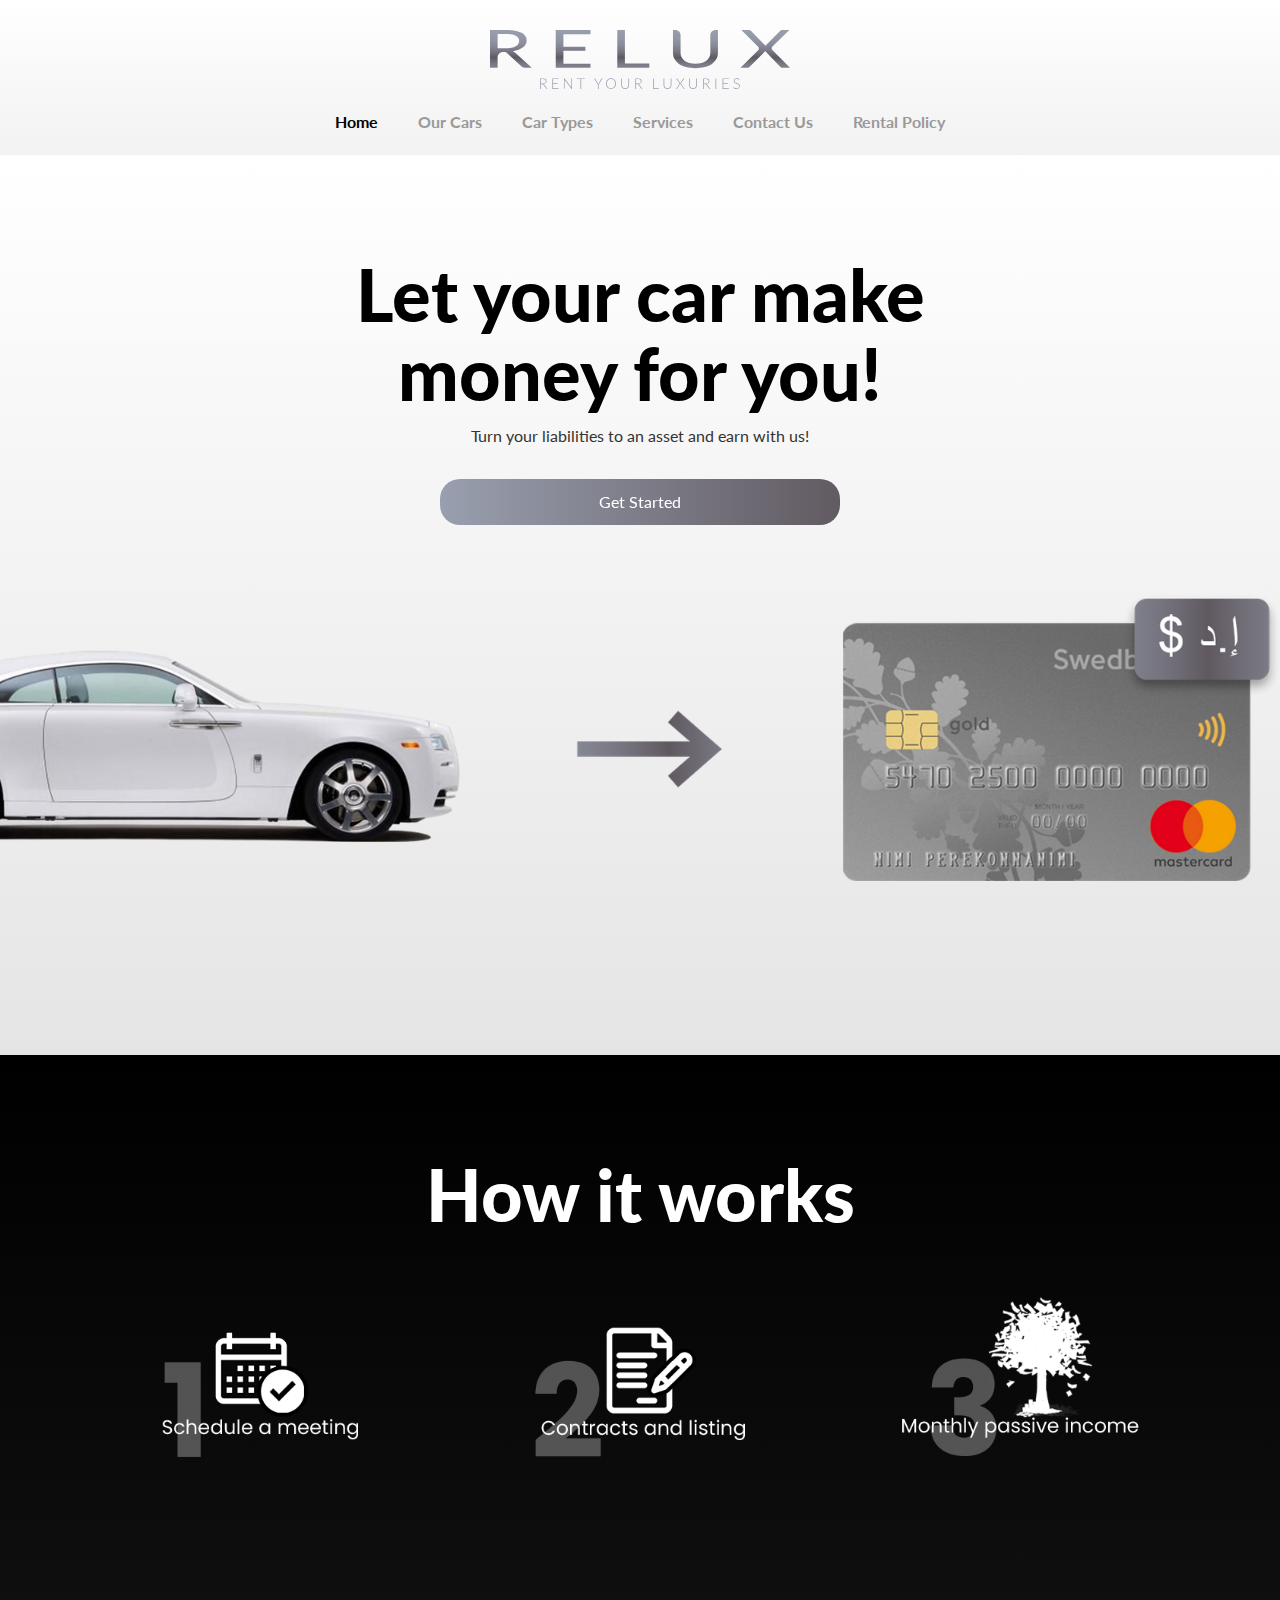
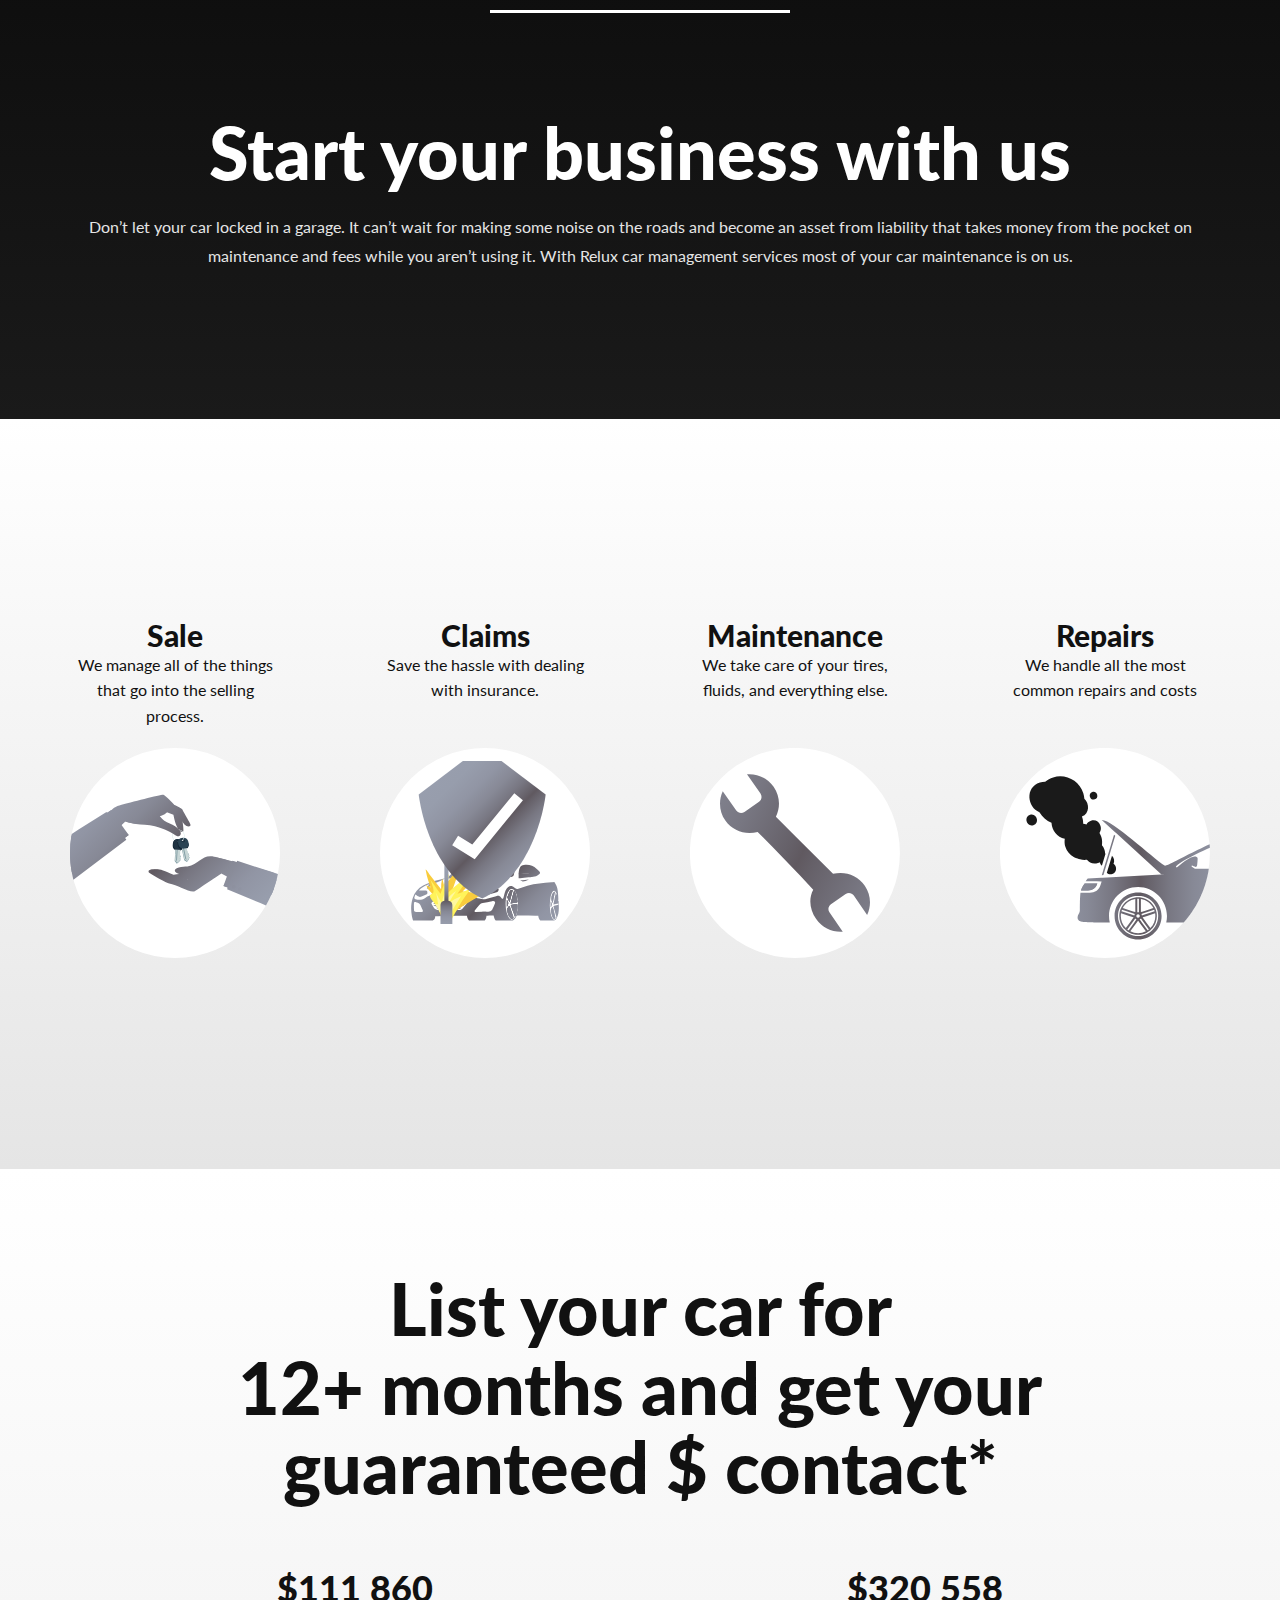
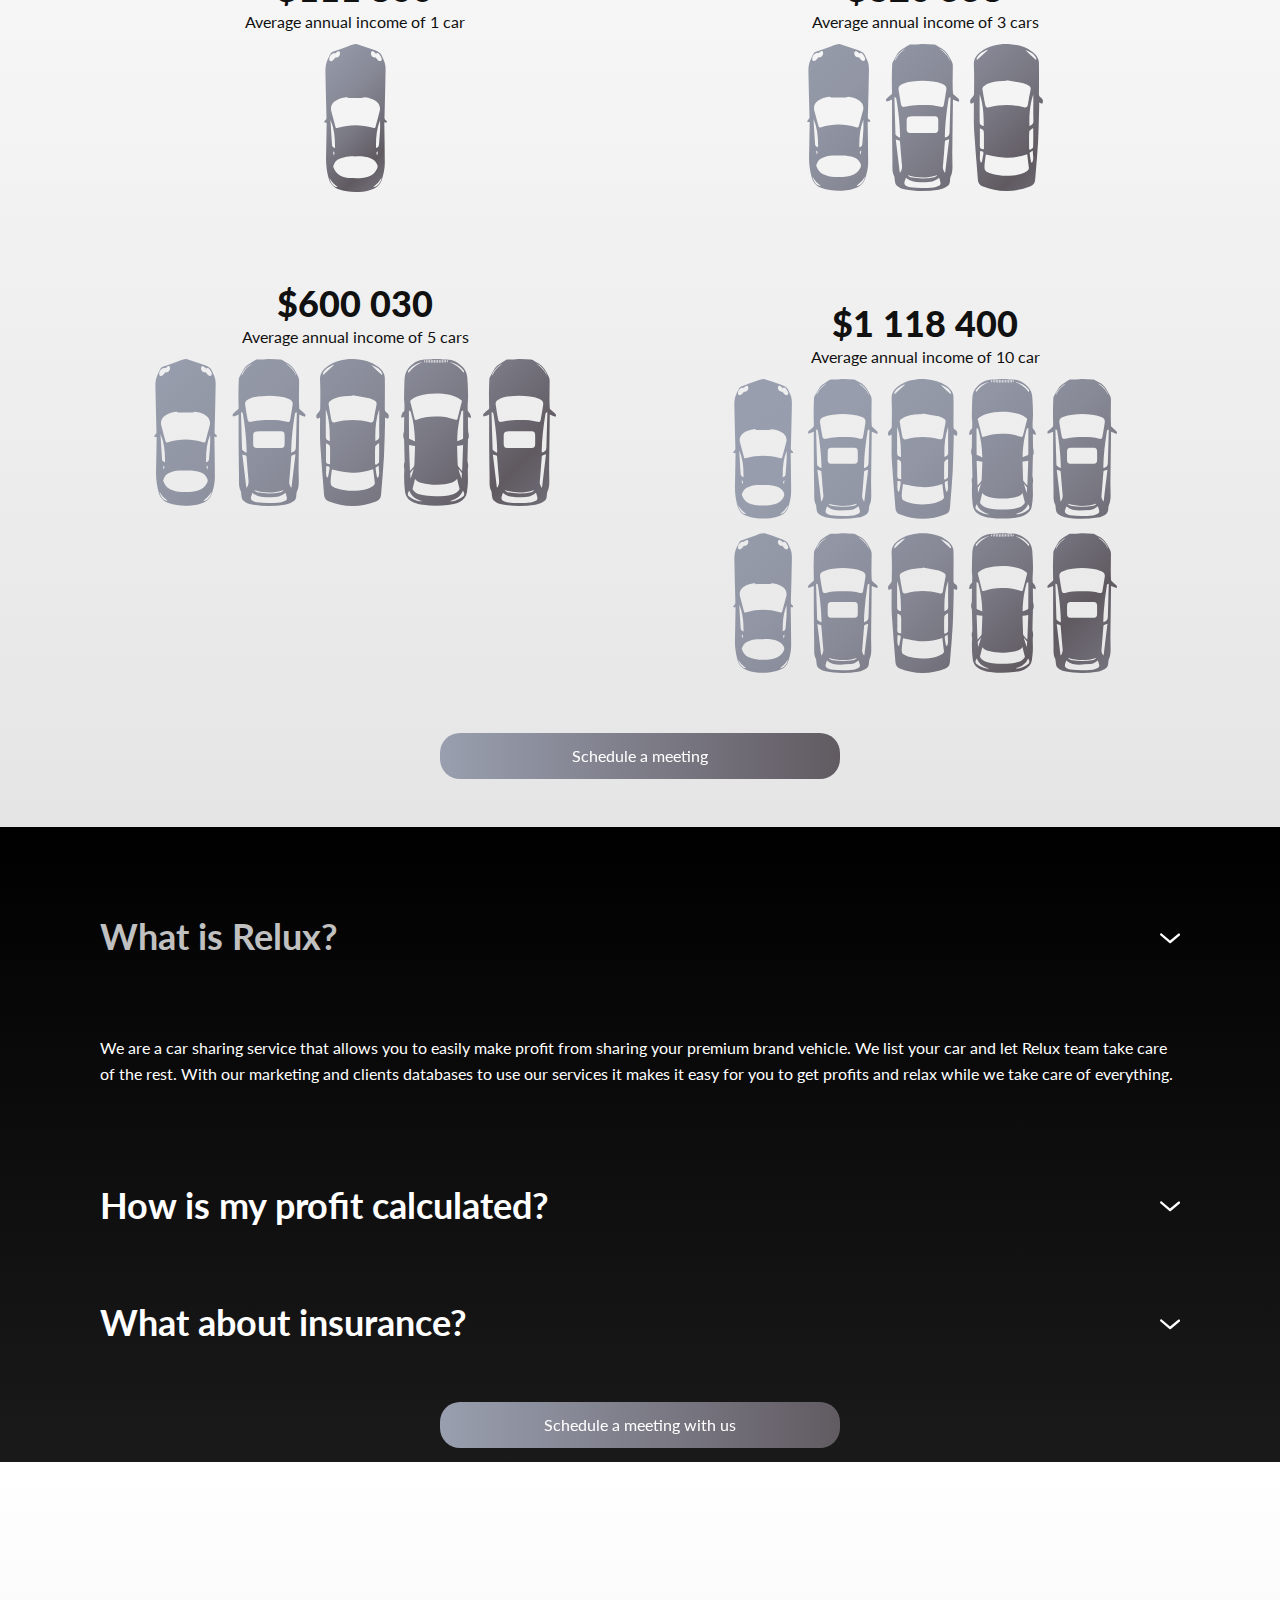
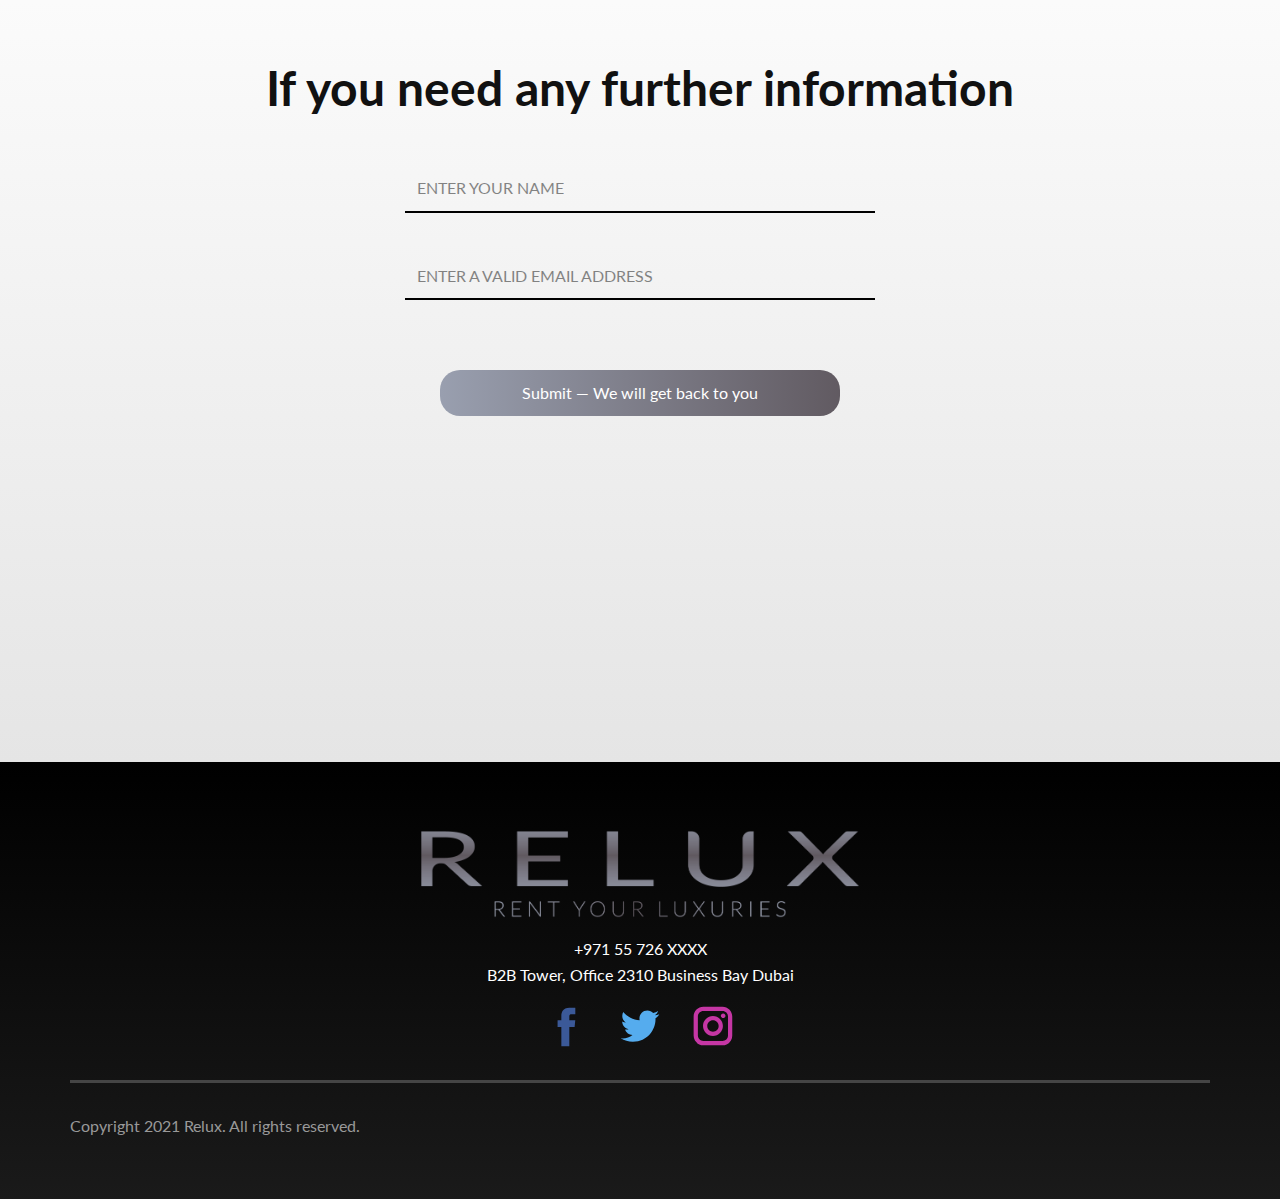
<file: index.html>
<!DOCTYPE html>
<html style="font-size: 16px;">
  <head>
    <meta name="viewport" content="width=device-width, initial-scale=1.0">
    <meta charset="utf-8">
    <meta name="keywords" content="Let your car makemoney for you!">
    <meta name="description" content="">
    <meta name="page_type" content="np-template-header-footer-from-plugin">
    <title>Home</title>
    <link rel="stylesheet" href="nicepage.css" media="screen">
<link rel="stylesheet" href="Home.css" media="screen">
    <script class="u-script" type="text/javascript" src="jquery.js" defer=""></script>
    <script class="u-script" type="text/javascript" src="nicepage.js" defer=""></script>
    
    <link rel="icon" href="images/favicon.png">
    <link id="u-theme-google-font" rel="stylesheet" href="https://fonts.googleapis.com/css?family=Lato:100,100i,300,300i,400,400i,700,700i,900,900i">
    
    
    
    
    
    
    
    <script type="application/ld+json">{
		"@context": "http://schema.org",
		"@type": "Organization",
		"name": "Relux",
		"url": "index.html",
		"logo": "images/Logo3.svg",
		"sameAs": [
				"facebook.com/relux",
				"twitter.com/relux",
				"instagram.com/relux"
		]
}</script>
    <meta property="og:title" content="Home">
    <meta property="og:type" content="website">
    <meta name="theme-color" content="#478ac9">
    <link rel="canonical" href="index.html">
    <meta property="og:url" content="index.html">
    <meta name="twitter:site" content="@">
    <meta name="twitter:card" content="summary_large_image">
    <meta name="twitter:title" content="Home">
    <meta name="twitter:description" content="Relux">
  </head>
  <body data-home-page="Home.html" data-home-page-title="Home" class="u-body"><header class="u-clearfix u-gradient u-header u-header" id="sec-cc83"><div class="u-clearfix u-sheet u-sheet-1">
        <a href="https://nicepage.com" class="u-image u-logo u-image-1" data-image-width="581" data-image-height="113">
          <img src="images/Logo3.svg" class="u-logo-image u-logo-image-1" data-image-width="300">
        </a>
        <nav class="u-menu u-menu-dropdown u-offcanvas u-menu-1" data-responsive-from="LG">
          <div class="menu-collapse" style="font-size: 1rem; letter-spacing: 0px; font-weight: 700;">
            <a class="u-button-style u-custom-active-border-color u-custom-active-color u-custom-border u-custom-border-color u-custom-borders u-custom-hover-border-color u-custom-hover-color u-custom-left-right-menu-spacing u-custom-text-active-color u-custom-text-color u-custom-text-hover-color u-custom-top-bottom-menu-spacing u-nav-link" href="#">
              <svg><use xmlns:xlink="http://www.w3.org/1999/xlink" xlink:href="#menu-hamburger"></use></svg>
              <svg version="1.1" xmlns="http://www.w3.org/2000/svg" xmlns:xlink="http://www.w3.org/1999/xlink"><defs><symbol id="menu-hamburger" viewBox="0 0 16 16" style="width: 16px; height: 16px;"><rect y="1" width="16" height="2"></rect><rect y="7" width="16" height="2"></rect><rect y="13" width="16" height="2"></rect>
</symbol>
</defs></svg>
            </a>
          </div>
          <div class="u-custom-menu u-nav-container">
            <ul class="u-nav u-spacing-20 u-unstyled u-nav-1"><li class="u-nav-item"><a class="u-button-style u-nav-link u-text-active-black u-text-grey-40 u-text-hover-black" href="#" style="padding: 10px;">Home</a>
</li><li class="u-nav-item"><a class="clicker u-button-style u-nav-link u-text-active-black u-text-grey-40 u-text-hover-black" href="#" style="padding: 10px;">Our Cars</a>
</li><li class="u-nav-item"><a class="clicker u-button-style u-nav-link u-text-active-black u-text-grey-40 u-text-hover-black" href="#" style="padding: 10px;">Car Types</a>
</li><li class="u-nav-item"><a class="clicker u-button-style u-nav-link u-text-active-black u-text-grey-40 u-text-hover-black" href="#" style="padding: 10px;">Services</a>
</li><li class="u-nav-item"><a class="clicker u-button-style u-nav-link u-text-active-black u-text-grey-40 u-text-hover-black" href="#" style="padding: 10px;">Contact Us</a>
</li><li class="u-nav-item"><a class="clicker u-button-style u-nav-link u-text-active-black u-text-grey-40 u-text-hover-black" href="#" style="padding: 10px;">Rental Policy</a>
</li></ul>
          </div>
          <div class="u-custom-menu u-nav-container-collapse">
            <div class="u-black u-container-style u-inner-container-layout u-opacity u-opacity-95 u-sidenav">
              <div class="u-sidenav-overflow">
                <div class="u-menu-close"></div>
                <ul class="u-align-center u-nav u-popupmenu-items u-unstyled u-nav-2"><li class="u-nav-item"><a class="u-button-style u-nav-link" href="#" style="padding: 10px;">Home</a>
</li><li class="u-nav-item"><a class="u-button-style u-nav-link" href="#" style="padding: 10px;">Our Cars</a>
</li><li class="u-nav-item"><a class="u-button-style u-nav-link" href="#" style="padding: 10px;">Car Types</a>
</li><li class="u-nav-item"><a class="u-button-style u-nav-link" style="padding: 10px;">Services</a>
</li><li class="u-nav-item"><a class="u-button-style u-nav-link" style="padding: 10px;">Contact Us</a>
</li><li class="u-nav-item"><a class="u-button-style u-nav-link" style="padding: 10px;">Rental Policy</a>
</li></ul>
              </div>
            </div>
            <div class="u-black u-menu-overlay u-opacity u-opacity-70"></div>
          </div>
        </nav>
      </div></header>
    <section class="u-align-center u-clearfix u-gradient u-section-1" id="sec-e818">
      <h1 class="u-text u-text-black u-title u-text-1">Let your car make money for you!
      </h1>
      <p class="u-text u-text-grey-80 u-text-2">Turn your liabilities to an asset and earn with us!<br>
      </p>
      <a href="#" class="btn-grad u-align-center" data-animation-name="fadeIn" data-animation-duration="1000" data-animation-delay="0" data-animation-direction="Down">Get Started</a>
      <img src="images/mainimage1.png" alt="" class="fullwidth u-align-center u-expanded-width u-image u-image-contain u-image-default u-image-1" data-image-width="1600" data-image-height="359">
    </section>
    <section class="u-align-center u-clearfix u-gradient u-section-2" id="sec-083d">
      <div class="u-clearfix u-sheet u-sheet-1">
        <h1 class="u-text u-text-body-alt-color u-title u-text-1">How it works<br>
        </h1>
        <div class="u-gallery u-layout-grid u-no-transition u-show-text-none u-gallery-1">
          <div class="u-gallery-inner u-gallery-inner-1">
            <div class="u-effect-hover-zoom u-gallery-item">
              <div class="u-back-slide u-back-slide-1">
                <img class="u-back-image u-expanded u-image-contain" src="images/ScheduleAMeeting.png">
              </div>
              <div class="u-over-slide u-shading u-over-slide-1">
                <h3 class="u-gallery-heading"></h3>
                <p class="u-gallery-text"></p>
              </div>
            </div>
            <div class="u-effect-hover-zoom u-gallery-item">
              <div class="u-back-slide u-back-slide-2">
                <img class="u-back-image u-expanded u-image-contain" src="images/ContractsAndListing.png">
              </div>
              <div class="u-over-slide u-shading u-over-slide-2">
                <h3 class="u-gallery-heading"></h3>
                <p class="u-gallery-text"></p>
              </div>
            </div>
            <div class="u-effect-hover-zoom u-gallery-item">
              <div class="u-back-slide u-back-slide-3">
                <img class="u-back-image u-expanded u-image-contain" src="images/MonthlyPassiveIncome.png">
              </div>
              <div class="u-over-slide u-shading u-over-slide-3">
                <h3 class="u-gallery-heading"></h3>
                <p class="u-gallery-text"></p>
              </div>
            </div>
          </div>
        </div>
        <div class="u-align-center u-border-3 u-border-white u-line u-line-horizontal u-line-1" data-animation-name="fadeIn" data-animation-duration="1000" data-animation-delay="0"></div>
        <h1 class="u-text u-text-body-alt-color u-title u-text-2">Start your business with us<br>
        </h1>
        <p class="u-text u-text-grey-10 u-text-3">Don’t let your car locked in a garage. It can’t wait for making some noise on the roads and become an asset from liability that takes money from the pocket on maintenance and fees while you aren’t using it. With Relux car management services most of your car maintenance is on us.</p>
      </div>
    </section>
    <section class="u-clearfix u-gradient u-section-3" id="sec-e23f">
      <div class="u-clearfix u-sheet u-sheet-1">
        <div class="u-align-center u-expanded-width u-gallery u-layout-grid u-no-transition u-show-text-always u-gallery-1" id="carousel-cd9d">
          <div class="u-gallery-inner u-gallery-inner-1" role="listbox">
            <div class="u-gallery-item u-shape-rectangle">
              <div class="u-back-slide" data-image-width="1000" data-image-height="1000">
                <img class="u-back-image u-expanded u-image-contain" src="images/Ikony-011.svg" alt="Sale">
              </div>
              <div class="u-align-center u-over-slide u-valign-top u-over-slide-1">
                <h1 class="u-align-center u-gallery-heading u-title" style="width: 208px; margin-right: auto; margin-left: auto; font-size: 1.875rem;">Sale</h1>
                <p class="u-gallery-text" style="width: 208px; margin-right: auto; margin-left: auto; margin-top: 0px;">We manage all of the things that go into the selling process.</p>
              </div>
            </div>
            <div class="u-gallery-item u-shape-rectangle">
              <div class="u-back-slide" data-image-width="1000" data-image-height="1000">
                <img class="u-back-image u-expanded u-image-contain" src="images/Ikony-021.svg" alt="Claims">
              </div>
              <div class="u-align-center u-over-slide u-valign-top u-over-slide-2">
                <h1 class="u-align-center u-gallery-heading u-title" style="width: 208px; margin-right: auto; margin-left: auto; font-size: 1.875rem;">Claims</h1>
                <p class="u-gallery-text" style="width: 208px; margin-right: auto; margin-left: auto; margin-top: 0px;">Save the hassle with dealing with insurance.</p>
              </div>
            </div>
            <div class="u-gallery-item u-shape-rectangle">
              <div class="u-back-slide u-back-slide-3" data-image-width="1000" data-image-height="1000">
                <img src="images/Ikony-041.svg" alt="" data-image-width="2000" data-image-height="1333" class="u-back-image u-expanded u-image-contain">
              </div>
              <div class="u-align-center u-over-slide u-valign-top u-over-slide-3">
                <h1 class="u-align-center u-gallery-heading u-title" style="width: 208px; margin-right: auto; margin-left: auto; font-size: 1.875rem;">Maintenance</h1>
                <p class="u-gallery-text" style="width: 208px; margin-right: auto; margin-left: auto; margin-top: 0px;">We take care of your tires, fluids, and everything else.</p>
              </div>
            </div>
            <div class="u-gallery-item u-shape-rectangle">
              <div class="u-back-slide" data-image-width="1000" data-image-height="1000">
                <img class="u-back-image u-expanded u-image-contain" src="images/Ikony-031.svg" alt="Repairs">
              </div>
              <div class="u-align-center u-over-slide u-valign-top u-over-slide-4">
                <h1 class="u-align-center u-gallery-heading u-title" style="width: 208px; margin-right: auto; margin-left: auto; font-size: 1.875rem;">Repairs</h1>
                <p class="u-gallery-text" style="width: 208px; margin-right: auto; margin-left: auto; margin-top: 0px;">We handle all the most common repairs and costs</p>
              </div>
            </div>
          </div>
        </div>
        <div class="u-gallery-item u-shape-rectangle u-gallery-item-5">
          <div class="u-back-slide u-back-slide-5" data-image-width="1000" data-image-height="1000">
            <img src="images/Ikony-04.svg" alt="" data-image-width="2000" data-image-height="1333" class="u-back-image u-expanded u-image-contain">
          </div>
          <div class="u-align-center u-over-slide u-valign-top u-over-slide-5">
            <h1 class="u-align-center u-gallery-heading u-title" style="width: 208px; margin-right: auto; margin-left: auto; font-size: 1.875rem;">Maintenance</h1>
            <p class="u-gallery-text" style="width: 208px; margin-right: auto; margin-left: auto; margin-top: 0px;">We take care of your tires, fluids, and everything else.</p>
          </div>
        </div>
        <div class="u-gallery-item u-shape-rectangle u-gallery-item-6">
          <div class="u-back-slide u-back-slide-6" data-image-width="1000" data-image-height="1000">
            <img src="images/Ikony-04.svg" alt="" data-image-width="2000" data-image-height="1333" class="u-back-image u-expanded u-image-contain">
          </div>
          <div class="u-align-center u-over-slide u-valign-top u-over-slide-6">
            <h1 class="u-align-center u-gallery-heading u-title" style="width: 208px; margin-right: auto; margin-left: auto; font-size: 1.875rem;">Maintenance</h1>
            <p class="u-gallery-text" style="width: 208px; margin-right: auto; margin-left: auto; margin-top: 0px;">We take care of your tires, fluids, and everything else.</p>
          </div>
        </div>
      </div>
    </section>
    <section class="u-align-center u-clearfix u-gradient u-section-4" id="sec-4a64">
      <div class="u-clearfix u-sheet u-sheet-1">
        <h1 class="u-text u-title u-text-1">List your car for<br>12+ months and get your<br>guaranteed $ contact*
        </h1>
        <div class="u-clearfix u-expanded-width u-layout-wrap u-layout-wrap-1">
          <div class="u-layout">
            <div class="u-layout-col">
              <div class="u-size-30">
                <div class="u-layout-row">
                  <div class="u-container-style u-layout-cell u-size-30 u-layout-cell-1">
                    <div class="u-container-layout u-container-layout-1">
                      <h1 class="u-align-center u-text u-title u-text-2">$111 860 </h1>
                      <p class="u-align-center u-text u-text-3">Average annual income of 1 car</p>
                      <img src="images/Car-04.svg" alt="" class="u-image u-image-contain u-image-default u-image-1" data-image-width="154" data-image-height="357">
                    </div>
                  </div>
                  <div class="u-container-style u-layout-cell u-size-30 u-layout-cell-2">
                    <div class="u-container-layout u-container-layout-2">
                      <h1 class="u-align-center u-text u-title u-text-4">$320 558</h1>
                      <p class="u-align-center u-text u-text-5">Average annual income of 3 cars</p>
                      <img src="images/Car-03.svg" alt="" class="u-image u-image-contain u-image-default u-image-2" data-image-width="574" data-image-height="358">
                    </div>
                  </div>
                </div>
              </div>
              <div class="u-size-30">
                <div class="u-layout-row">
                  <div class="u-container-style u-layout-cell u-size-30 u-layout-cell-3">
                    <div class="u-container-layout u-valign-top u-container-layout-3">
                      <h1 class="u-align-center u-text u-title u-text-6">$600 030</h1>
                      <p class="u-align-center u-text u-text-7">Average annual income of 5 cars</p>
                      <img src="images/Car-02.svg" alt="" class="u-image u-image-contain u-image-default u-image-3" data-image-width="982" data-image-height="358">
                    </div>
                  </div>
                  <div class="u-container-style u-layout-cell u-size-30 u-layout-cell-4">
                    <div class="u-container-layout u-container-layout-4">
                      <h1 class="u-align-center u-text u-title u-text-8">$1 118 400</h1>
                      <p class="u-align-center u-text u-text-9">Average annual income of 10 car</p>
                      <img src="images/Car-01.svg" alt="" class="u-image u-image-contain u-image-default u-image-4" data-image-width="982" data-image-height="753">
                    </div>
                  </div>
                </div>
              </div>
            </div>
          </div>
        </div>
        <a href="#" class="btn-grad u-align-center" data-animation-name="fadeIn" data-animation-duration="1000" data-animation-delay="0" data-animation-direction="Down">Schedule a meeting<br>
        </a>
      </div>
    </section>
    <section class="u-align-center u-clearfix u-gradient u-section-5" id="sec-8f47">
      <div class="u-clearfix u-sheet u-sheet-1">
        <div class="u-accordion u-expanded-width u-faq u-spacing-20 u-accordion-1">
          <div class="u-accordion-item">
            <a class="active u-accordion-link u-button-style u-text-active-grey-25 u-text-body-alt-color u-text-hover-grey-25 u-accordion-link-1" id="link-accordion-6327" aria-controls="accordion-6327" aria-selected="true">
              <span class="u-accordion-link-text">What is Relux?</span><span class="u-accordion-link-icon u-icon u-icon-circle u-text-palette-1-base u-icon-1"><svg class="u-svg-link" preserveAspectRatio="xMidYMin slice" viewBox="0 0 16 16" style=""><use xmlns:xlink="http://www.w3.org/1999/xlink" xlink:href="#svg-8021"></use></svg><svg class="u-svg-content" viewBox="0 0 16 16" x="0px" y="0px" id="svg-8021" style=""><path d="M8,10.7L1.6,5.3c-0.4-0.4-1-0.4-1.3,0c-0.4,0.4-0.4,0.9,0,1.3l7.2,6.1c0.1,0.1,0.4,0.2,0.6,0.2s0.4-0.1,0.6-0.2l7.1-6
	c0.4-0.4,0.4-0.9,0-1.3c-0.4-0.4-1-0.4-1.3,0L8,10.7z"></path></svg></span>
            </a>
            <div class="u-accordion-active u-accordion-pane u-container-style u-accordion-pane-1" id="accordion-6327" aria-labelledby="link-accordion-6327">
              <div class="u-container-layout u-container-layout-1">
                <div class="fr-view u-clearfix u-rich-text u-text">
                  <p>
                    <span class="u-text-body-alt-color">We are a car sharing service that allows you to easily make profit from sharing your premium brand vehicle. We list your car and let Relux team take care of the rest. With our marketing and clients databases to use our services it makes it easy for you to get profits and relax while we take care of everything.</span>
                  </p>
                </div>
              </div>
            </div>
          </div>
          <div class="u-accordion-item u-expanded-width">
            <a class="u-accordion-link u-button-style u-text-active-grey-25 u-text-body-alt-color u-text-hover-grey-25 u-accordion-link-2" id="link-accordion-6327" aria-controls="accordion-6327" aria-selected="false">
              <span class="u-accordion-link-text">How is my profit calculated?</span><span class="u-accordion-link-icon u-icon u-icon-circle u-text-palette-1-base u-icon-2"><svg class="u-svg-link" preserveAspectRatio="xMidYMin slice" viewBox="0 0 16 16" style=""><use xmlns:xlink="http://www.w3.org/1999/xlink" xlink:href="#svg-77ed"></use></svg><svg class="u-svg-content" viewBox="0 0 16 16" x="0px" y="0px" id="svg-77ed" style=""><path d="M8,10.7L1.6,5.3c-0.4-0.4-1-0.4-1.3,0c-0.4,0.4-0.4,0.9,0,1.3l7.2,6.1c0.1,0.1,0.4,0.2,0.6,0.2s0.4-0.1,0.6-0.2l7.1-6
	c0.4-0.4,0.4-0.9,0-1.3c-0.4-0.4-1-0.4-1.3,0L8,10.7z"></path></svg></span>
            </a>
            <div class="u-accordion-pane u-container-style u-accordion-pane-2" id="accordion-6327" aria-labelledby="link-accordion-6327">
              <div class="u-container-layout u-container-layout-2">
                <div class="fr-view u-clearfix u-rich-text u-text">
                  <p>
                    <span class="u-text-body-alt-color">Conditions are individually discussed with our Relux car management team. Your profit depends on various factors, such as the state of your car, brand, year and market season.&nbsp;</span>
                  </p>
                  <p>
                    <span class="u-text-body-alt-color">This is how your estimated average profit per month can look like:</span>
                  </p>
                  <p>
                    <span class="u-text-body-alt-color">2017 Rolls Royce Ghost – $9000/m</span>
                  </p>
                  <p>
                    <span class="u-text-body-alt-color">2016 Lamborghini Huracan – $11000/m</span>
                  </p>
                  <p>
                    <span class="u-text-body-alt-color">2018 Mercedes G Wagon – $8000/m</span>
                  </p>
                  <p>
                    <span class="u-text-body-alt-color">Everything is monthly reported and conditions are discussed individually based on monthly or yearly guaranteed contracts&nbsp;</span>
                    <span class="u-text-body-alt-color"></span>
                  </p>
                </div>
              </div>
            </div>
          </div>
          <div class="u-accordion-item u-expanded-width">
            <a class="u-accordion-link u-button-style u-text-active-grey-25 u-text-body-alt-color u-text-hover-grey-25 u-accordion-link-3" id="link-accordion-6327" aria-controls="accordion-6327" aria-selected="false">
              <span class="u-accordion-link-text">What about insurance?</span><span class="u-accordion-link-icon u-icon u-icon-circle u-text-palette-1-base u-icon-3"><svg class="u-svg-link" preserveAspectRatio="xMidYMin slice" viewBox="0 0 16 16" style=""><use xmlns:xlink="http://www.w3.org/1999/xlink" xlink:href="#svg-0c90"></use></svg><svg class="u-svg-content" viewBox="0 0 16 16" x="0px" y="0px" id="svg-0c90" style=""><path d="M8,10.7L1.6,5.3c-0.4-0.4-1-0.4-1.3,0c-0.4,0.4-0.4,0.9,0,1.3l7.2,6.1c0.1,0.1,0.4,0.2,0.6,0.2s0.4-0.1,0.6-0.2l7.1-6
	c0.4-0.4,0.4-0.9,0-1.3c-0.4-0.4-1-0.4-1.3,0L8,10.7z"></path></svg></span>
            </a>
            <div class="u-accordion-pane u-container-style u-accordion-pane-3" id="accordion-6327" aria-labelledby="link-accordion-6327">
              <div class="u-container-layout u-container-layout-3">
                <div class="fr-view u-clearfix u-rich-text u-text">
                  <p>
                    <span class="u-text-body-alt-color">Every booking is fully insured by Relux. Between trips, your vehicle will be parked in a secure parking lot. You’ll still need to take care of your personal or commercial car insurance to comply with UAE guidelines. This varies whether we take you as an investor and buy a car and pay you out your ROI from investments or you deliver your already owned car.&nbsp;</span>
                  </p>
                </div>
              </div>
            </div>
          </div>
        </div>
        <a href="#" class="btn-grad u-align-center" data-animation-name="fadeIn" data-animation-duration="1000" data-animation-delay="0" data-animation-direction="Down">Schedule a meeting with us<br>
        </a>
      </div>
    </section>
    <section class="u-align-center u-clearfix u-gradient u-section-6" id="sec-66cb">
      <div class="u-clearfix u-sheet u-sheet-1">
        <h1 class="u-text u-text-1">If you need any further information</h1>
        <div class="u-form u-form-1">
          <form action="#" method="POST" class="u-clearfix u-form-spacing-40 u-form-vertical u-inner-form" style="padding: 50px;" source="custom" name="form">
            <div class="u-form-group u-form-name">
              <label for="name-3b9a" class="u-form-control-hidden u-label">Name</label>
              <input type="text" placeholder="Enter your Name" id="name-3b9a" name="name" class="u-border-2 u-border-black u-border-no-left u-border-no-right u-border-no-top u-input u-input-rectangle u-input-1" required="">
            </div>
            <div class="u-form-email u-form-group">
              <label for="email-3b9a" class="u-form-control-hidden u-label">Email</label>
              <input type="email" placeholder="Enter a valid email address" id="email-3b9a" name="email" class="u-border-2 u-border-black u-border-no-left u-border-no-right u-border-no-top u-input u-input-rectangle u-input-2" required="">
            </div>
            <div class="u-align-center u-form-group u-form-submit">
              <a href="#" class="btn-grad u-align-center">Submit — We will get back to you</a>
              <input type="submit" value="submit" class="u-form-control-hidden">
            </div>
            <div class="u-form-send-message u-form-send-success"> Thank you! Your message has been sent. </div>
            <div class="u-form-send-error u-form-send-message"> Unable to send your message. Please fix errors then try again. </div>
            <input type="hidden" value="" name="recaptchaResponse">
          </form>
        </div>
      </div>
    </section>
    
    
    <footer class="u-align-center u-clearfix u-footer u-gradient u-footer" id="sec-0437"><div class="u-clearfix u-sheet u-sheet-1">
        <img src="images/Logo-01.png" alt="" class="u-image u-image-contain u-image-default u-image-1" data-image-width="2143" data-image-height="468">
        <p class="u-small-text u-text u-text-body-alt-color u-text-variant u-text-1">
          <span style="font-size: 1rem;">+971 55 726 XXXX<br>B2B Tower, Office 2310 Business Bay Dubai
          </span>
          <br>
        </p>
        <div class="u-align-left u-social-icons u-spacing-25 u-social-icons-1">
          <a class="u-social-url" target="_blank" href="facebook.com/relux" title="Relux Facebook"><span class="u-icon u-icon-circle u-social-facebook u-social-icon u-icon-1">
          <svg class="u-svg-link" preserveAspectRatio="xMidYMin slice" viewBox="0 0 112 112" style=""><use xmlns:xlink="http://www.w3.org/1999/xlink" xlink:href="#svg-cced"></use></svg>
          <svg x="0px" y="0px" viewBox="0 0 112 112" id="svg-cced" class="u-svg-content"><path fill="#3B5998" d="M75.5,28.8H65.4c-1.5,0-4,0.9-4,4.3v9.4h13.9l-1.5,15.8H61.4v45.1H42.8V58.3h-8.8V42.4h8.8V32.2 c0-7.4,3.4-18.8,18.8-18.8h13.8v15.4H75.5z"></path></svg>
        </span>
          </a>
          <a class="u-social-url" target="_blank" href="twitter.com/relux" title="Relux Twitter"><span class="u-icon u-icon-circle u-social-icon u-social-twitter u-icon-2">
          <svg class="u-svg-link" preserveAspectRatio="xMidYMin slice" viewBox="0 0 112 112" style=""><use xmlns:xlink="http://www.w3.org/1999/xlink" xlink:href="#svg-b60e"></use></svg>
          <svg x="0px" y="0px" viewBox="0 0 112 112" id="svg-b60e" class="u-svg-content"><path fill="#55ACEE" d="M92.2,38.2c0,0.8,0,1.6,0,2.3c0,24.3-18.6,52.4-52.6,52.4c-10.6,0.1-20.2-2.9-28.5-8.2 c1.4,0.2,2.9,0.2,4.4,0.2c8.7,0,16.7-2.9,23-7.9c-8.1-0.2-14.9-5.5-17.3-12.8c1.1,0.2,2.4,0.2,3.4,0.2c1.6,0,3.3-0.2,4.8-0.7 c-8.4-1.6-14.9-9.2-14.9-18c0-0.2,0-0.2,0-0.2c2.5,1.4,5.4,2.2,8.4,2.3c-5-3.3-8.3-8.9-8.3-15.4c0-3.4,1-6.5,2.5-9.2 c9.1,11.1,22.7,18.5,38,19.2c-0.2-1.4-0.4-2.8-0.4-4.3c0.1-10,8.3-18.2,18.5-18.2c5.4,0,10.1,2.2,13.5,5.7c4.3-0.8,8.1-2.3,11.7-4.5 c-1.4,4.3-4.3,7.9-8.1,10.1c3.7-0.4,7.3-1.4,10.6-2.9C98.9,32.3,95.7,35.5,92.2,38.2z"></path></svg>
        </span>
          </a>
          <a class="u-social-url" target="_blank" href="instagram.com/relux" title="Relux Instagram"><span class="u-icon u-icon-circle u-social-icon u-social-instagram u-icon-3">
          <svg class="u-svg-link" preserveAspectRatio="xMidYMin slice" viewBox="0 0 112 112" style=""><use xmlns:xlink="http://www.w3.org/1999/xlink" xlink:href="#svg-af2d"></use></svg>
          <svg x="0px" y="0px" viewBox="0 0 112 112" id="svg-af2d" class="u-svg-content"><path fill="#C536A4" d="M55.9,32.9c-12.8,0-23.2,10.4-23.2,23.2s10.4,23.2,23.2,23.2s23.2-10.4,23.2-23.2S68.7,32.9,55.9,32.9z M55.9,69.4c-7.4,0-13.3-6-13.3-13.3c-0.1-7.4,6-13.3,13.3-13.3s13.3,6,13.3,13.3C69.3,63.5,63.3,69.4,55.9,69.4z"></path><path fill="#C536A4" d="M79.7,26.8c-3,0-5.4,2.5-5.4,5.4s2.5,5.4,5.4,5.4c3,0,5.4-2.5,5.4-5.4S82.7,26.8,79.7,26.8z"></path><path fill="#C536A4" d="M78.2,11H33.5C21,11,10.8,21.3,10.8,33.7v44.7c0,12.6,10.2,22.8,22.7,22.8h44.7c12.6,0,22.7-10.2,22.7-22.7 V33.7C100.8,21.1,90.6,11,78.2,11z M91,78.4c0,7.1-5.8,12.8-12.8,12.8H33.5c-7.1,0-12.8-5.8-12.8-12.8V33.7 c0-7.1,5.8-12.8,12.8-12.8h44.7c7.1,0,12.8,5.8,12.8,12.8V78.4z"></path></svg>
        </span>
          </a>
        </div>
        <div class="u-border-3 u-border-grey-dark-1 u-expanded-width u-line u-line-horizontal u-line-1"></div>
        <p class="u-align-left u-text u-text-grey-40 u-text-2">Copyright 2021 Relux. All rights reserved.</p>
      </div></footer>

  </body>
</html>
</file>
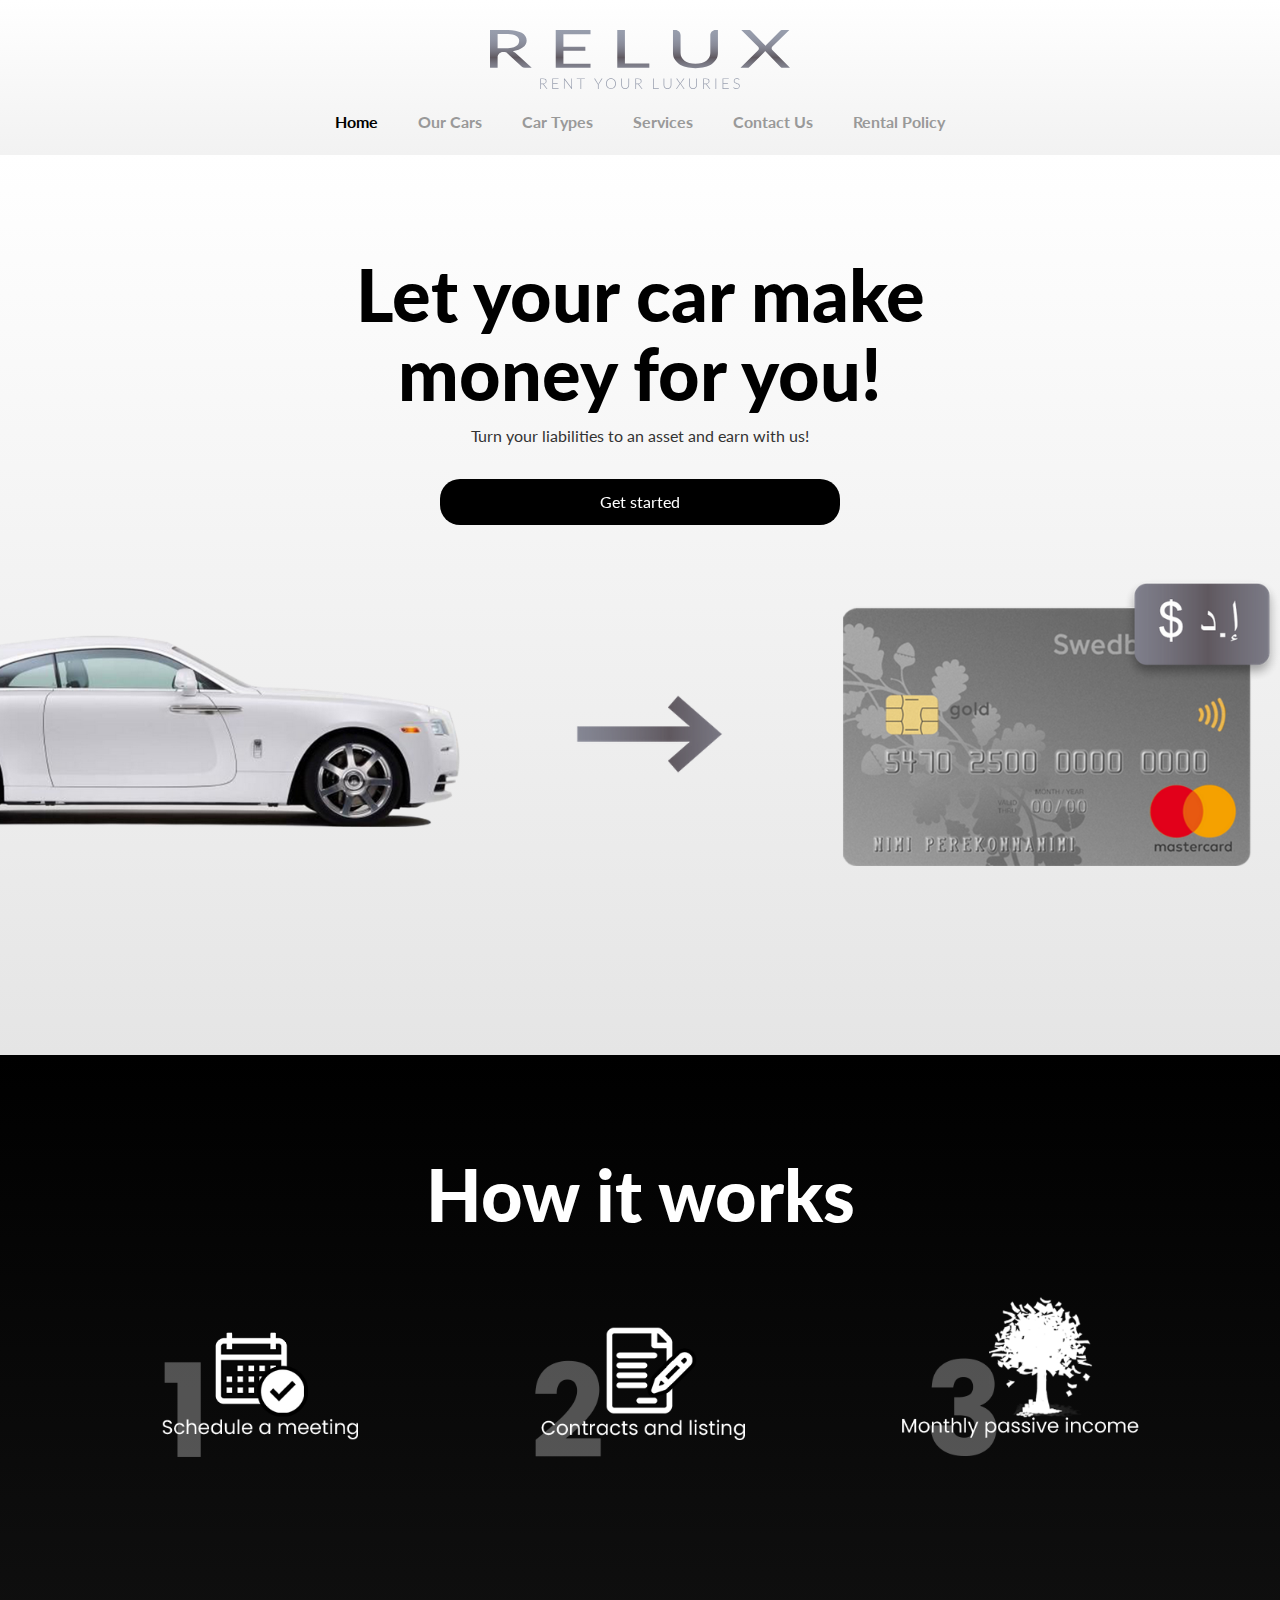
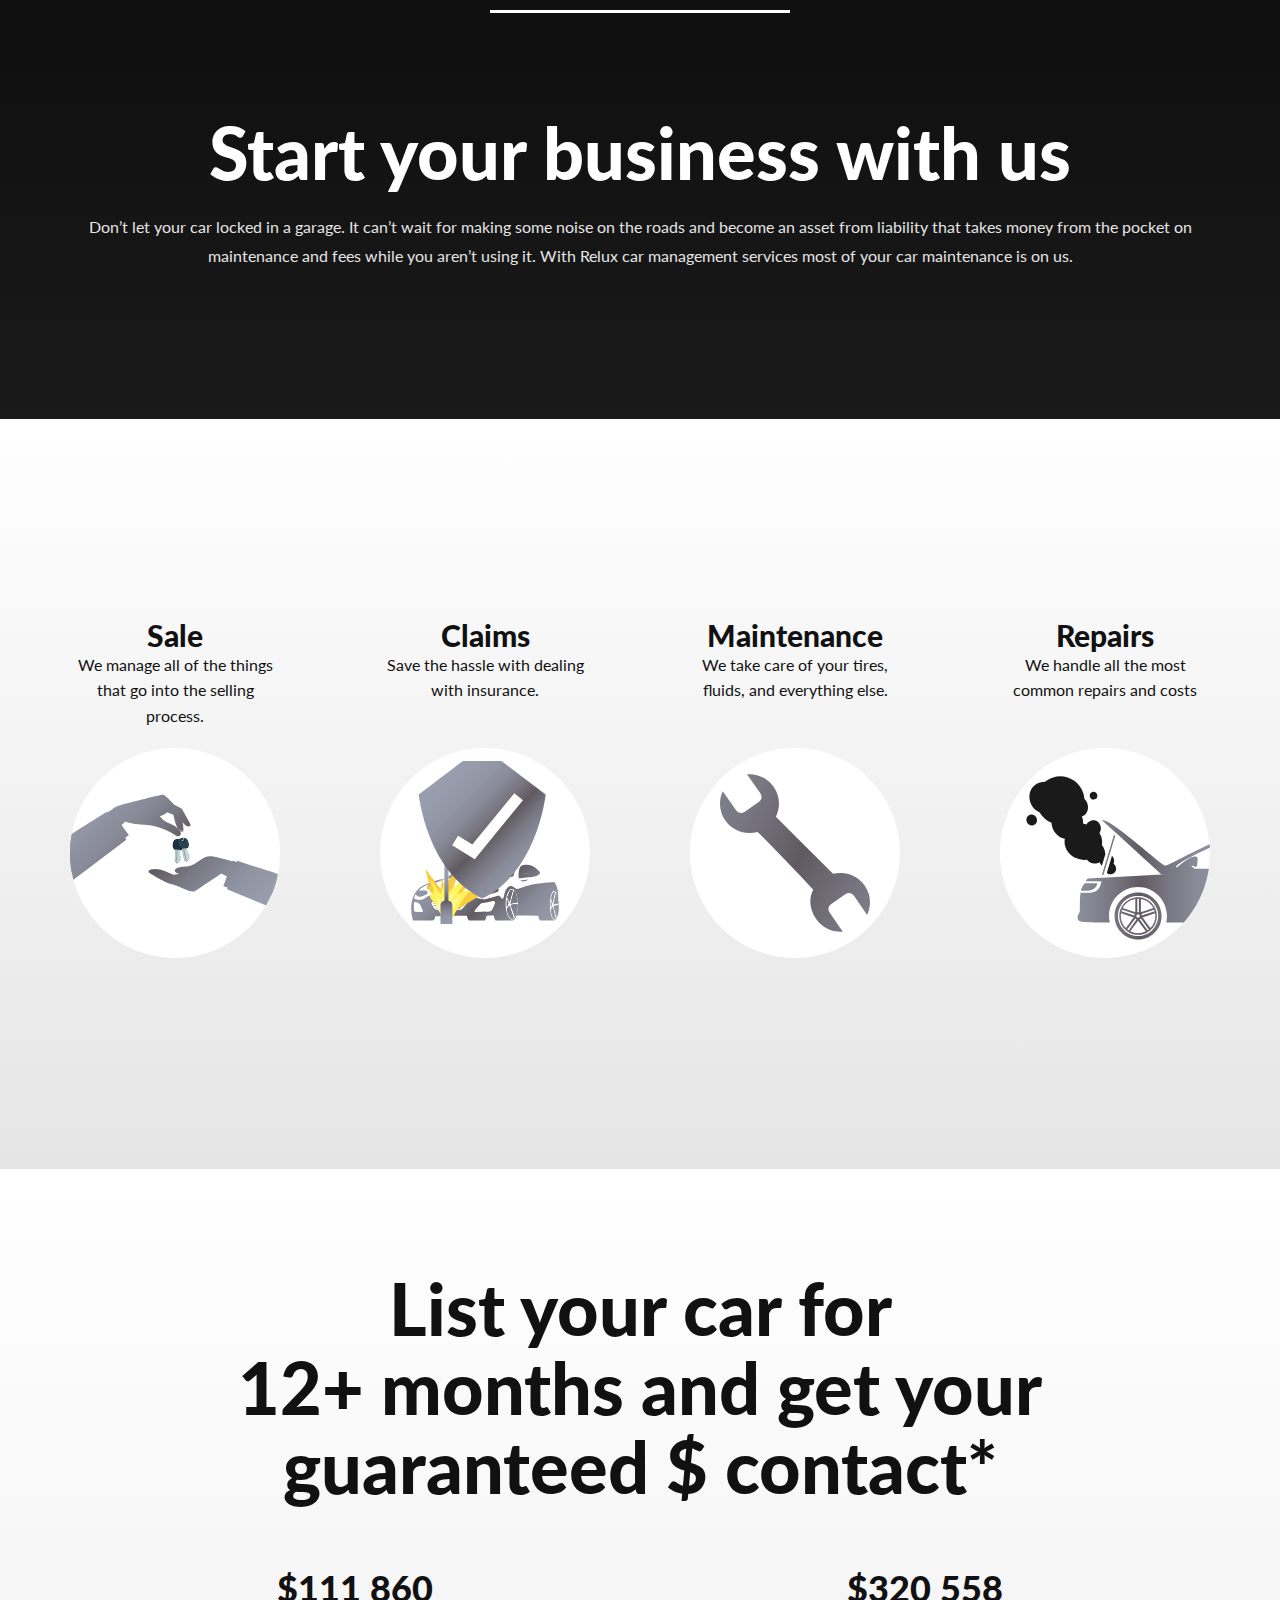
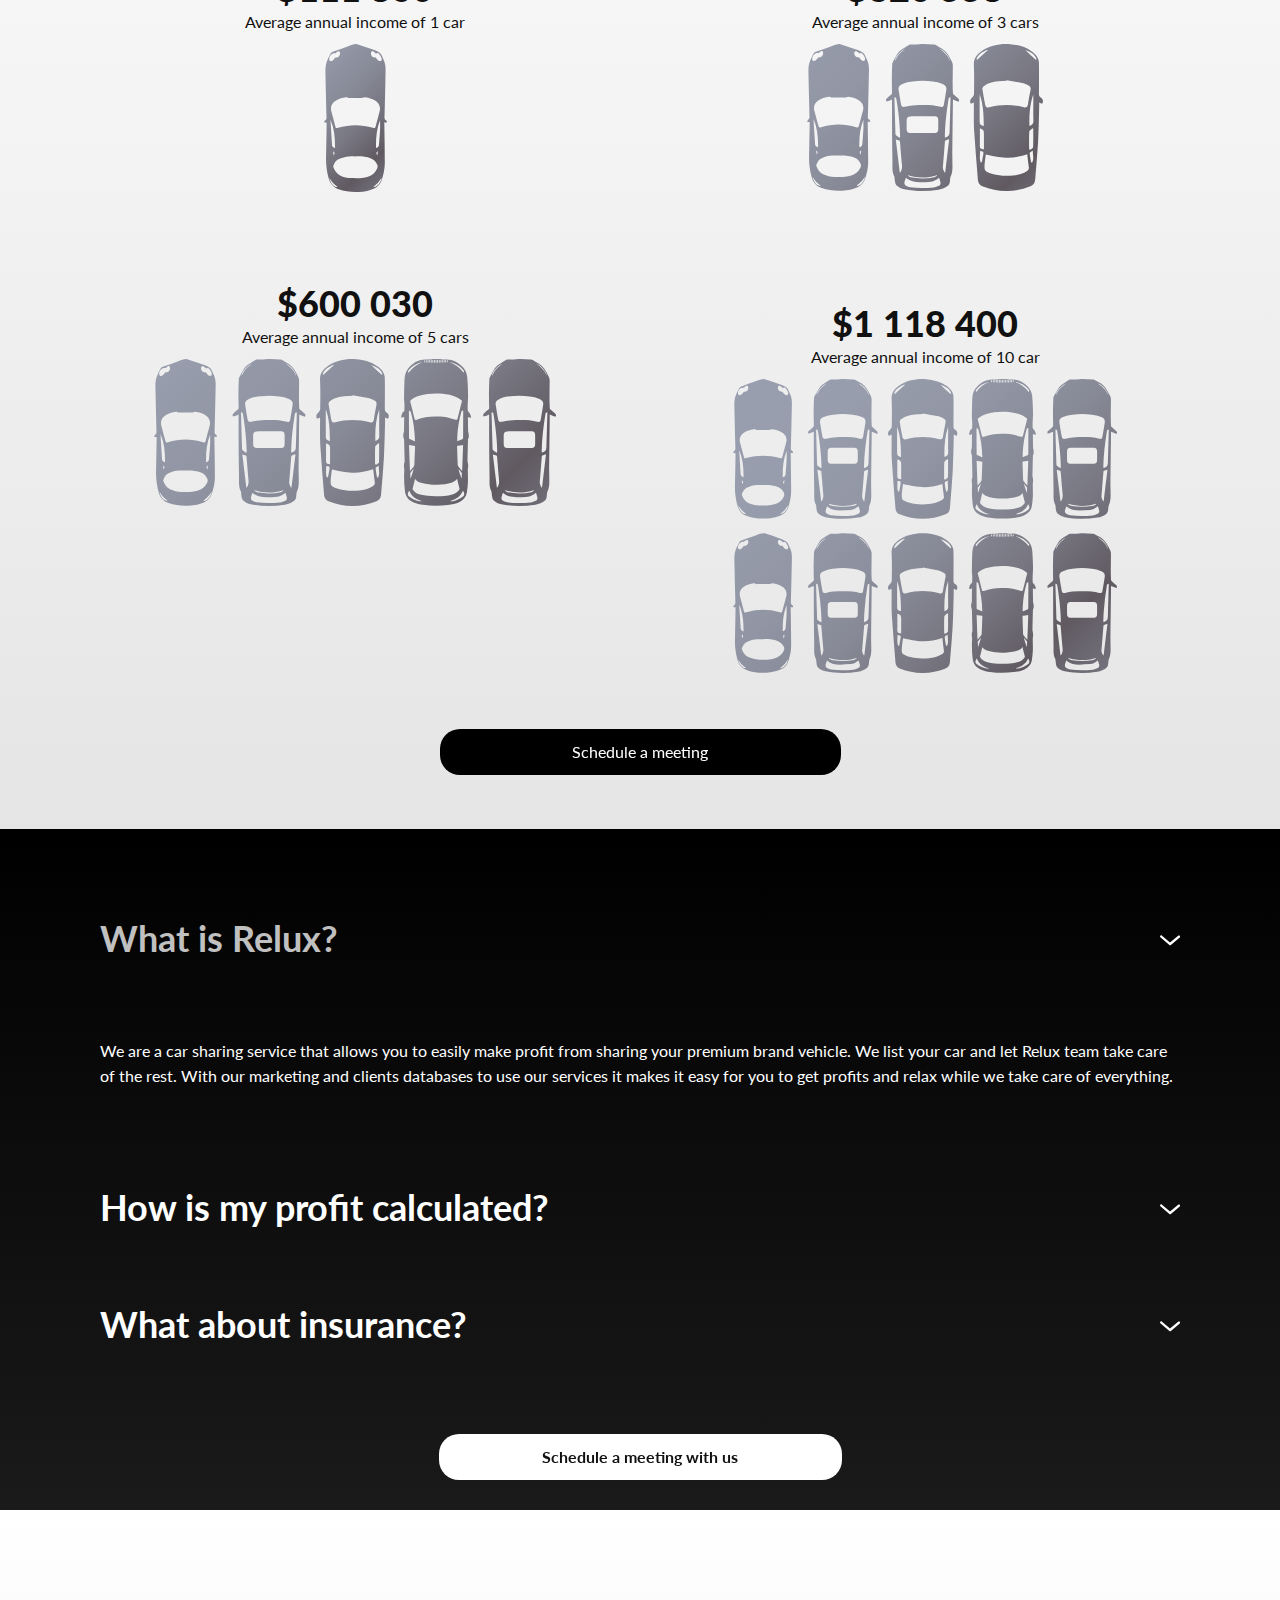
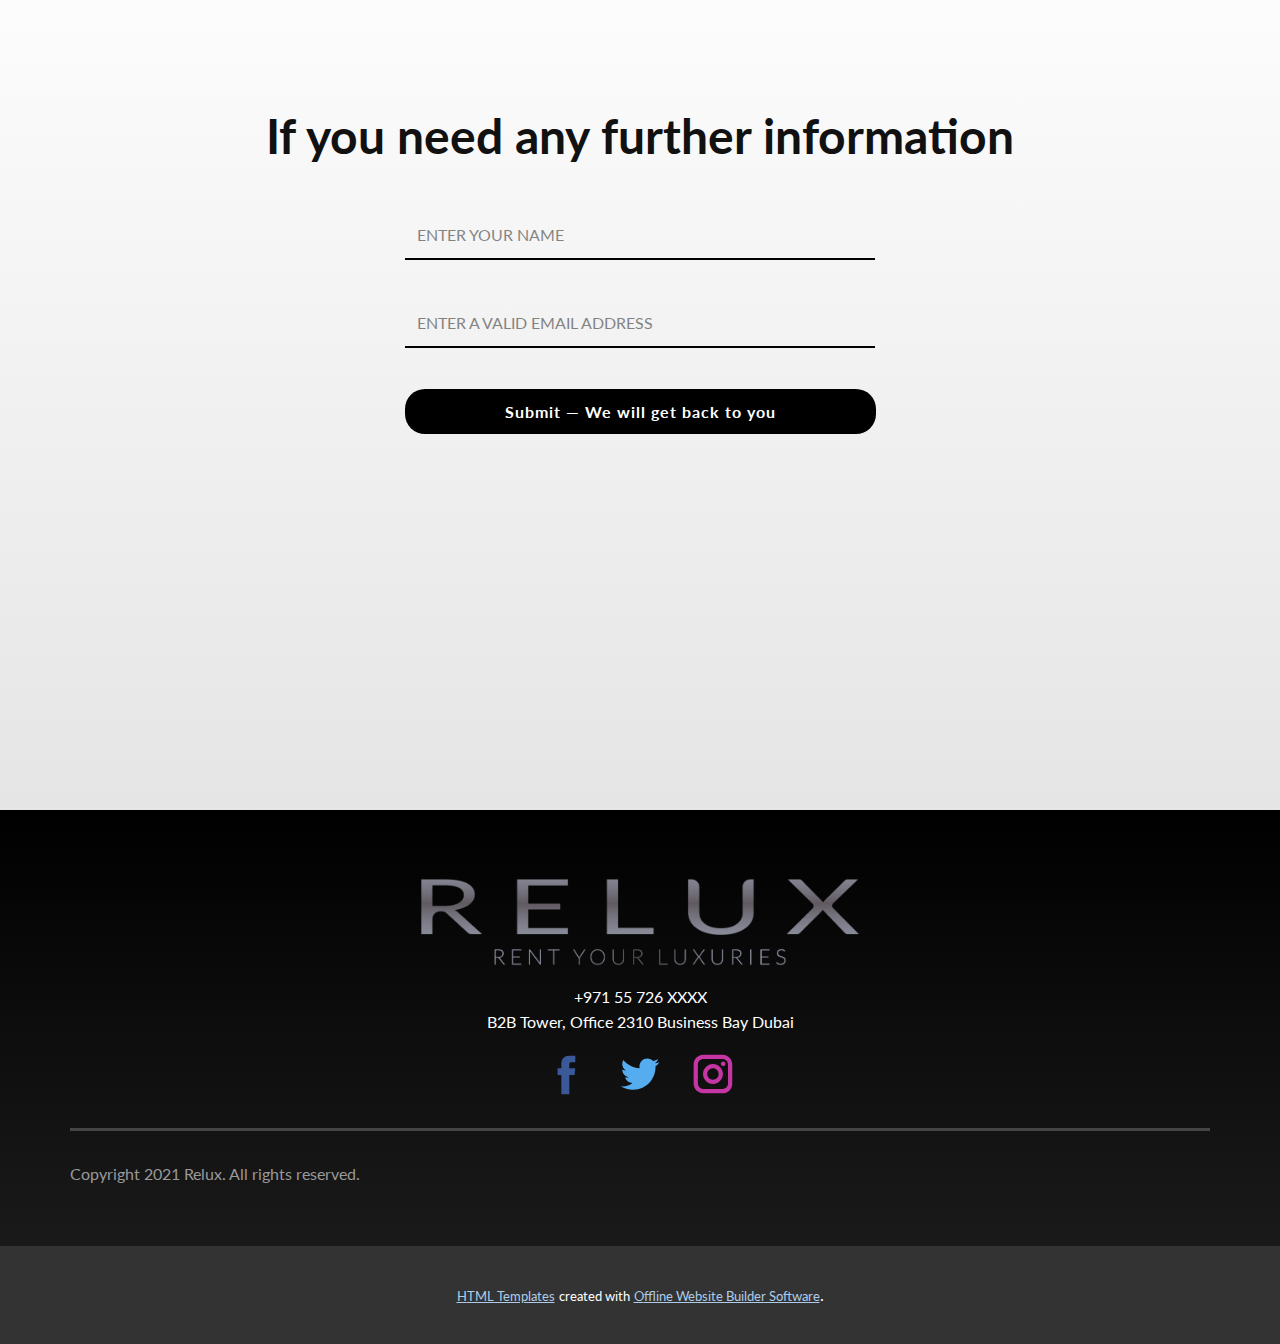
<file: Home.html>
<!DOCTYPE html>
<html style="font-size: 16px;">
  <head>
    <meta name="viewport" content="width=device-width, initial-scale=1.0">
    <meta charset="utf-8">
    <meta name="keywords" content="Let your car makemoney for you!">
    <meta name="description" content="">
    <meta name="page_type" content="np-template-header-footer-from-plugin">
    <title>Home</title>
    <link rel="stylesheet" href="nicepage.css" media="screen">
<link rel="stylesheet" href="Home.css" media="screen">
    <script class="u-script" type="text/javascript" src="jquery.js" defer=""></script>
    <script class="u-script" type="text/javascript" src="nicepage.js" defer=""></script>
    
    <link rel="icon" href="images/favicon.png">
    <link id="u-theme-google-font" rel="stylesheet" href="https://fonts.googleapis.com/css?family=Lato:100,100i,300,300i,400,400i,700,700i,900,900i">
    
    
    
    
    
    
    
    <script type="application/ld+json">{
		"@context": "http://schema.org",
		"@type": "Organization",
		"name": "Relux",
		"url": "index.html",
		"logo": "images/Logo3.svg",
		"sameAs": [
				"facebook.com/relux",
				"twitter.com/relux",
				"instagram.com/relux"
		]
}</script>
    <meta property="og:title" content="Home">
    <meta property="og:type" content="website">
    <meta name="theme-color" content="#478ac9">
    <link rel="canonical" href="index.html">
    <meta property="og:url" content="index.html">
    <meta name="twitter:site" content="@">
    <meta name="twitter:card" content="summary_large_image">
    <meta name="twitter:title" content="Home">
    <meta name="twitter:description" content="Relux">
  </head>
  <body class="u-body"><header class="u-clearfix u-gradient u-header u-header" id="sec-cc83"><div class="u-clearfix u-sheet u-sheet-1">
        <a href="https://nicepage.com" class="u-image u-logo u-image-1" data-image-width="581" data-image-height="113">
          <img src="images/Logo3.svg" class="u-logo-image u-logo-image-1" data-image-width="300">
        </a>
        <nav class="u-menu u-menu-dropdown u-offcanvas u-menu-1" data-responsive-from="LG">
          <div class="menu-collapse" style="font-size: 1rem; letter-spacing: 0px; font-weight: 700;">
            <a class="u-button-style u-custom-active-border-color u-custom-active-color u-custom-border u-custom-border-color u-custom-borders u-custom-hover-border-color u-custom-hover-color u-custom-left-right-menu-spacing u-custom-text-active-color u-custom-text-color u-custom-text-hover-color u-custom-top-bottom-menu-spacing u-nav-link" href="#">
              <svg><use xmlns:xlink="http://www.w3.org/1999/xlink" xlink:href="#menu-hamburger"></use></svg>
              <svg version="1.1" xmlns="http://www.w3.org/2000/svg" xmlns:xlink="http://www.w3.org/1999/xlink"><defs><symbol id="menu-hamburger" viewBox="0 0 16 16" style="width: 16px; height: 16px;"><rect y="1" width="16" height="2"></rect><rect y="7" width="16" height="2"></rect><rect y="13" width="16" height="2"></rect>
</symbol>
</defs></svg>
            </a>
          </div>
          <div class="u-custom-menu u-nav-container">
            <ul class="u-nav u-spacing-20 u-unstyled u-nav-1"><li class="u-nav-item"><a class="u-button-style u-nav-link u-text-active-black u-text-grey-40 u-text-hover-black" href="#" style="padding: 10px;">Home</a>
</li><li class="u-nav-item"><a class="u-button-style u-nav-link u-text-active-black u-text-grey-40 u-text-hover-black" href="#" style="padding: 10px;">Our Cars</a>
</li><li class="u-nav-item"><a class="u-button-style u-nav-link u-text-active-black u-text-grey-40 u-text-hover-black" href="#" style="padding: 10px;">Car Types</a>
</li><li class="u-nav-item"><a class="u-button-style u-nav-link u-text-active-black u-text-grey-40 u-text-hover-black" style="padding: 10px;">Services</a>
</li><li class="u-nav-item"><a class="u-button-style u-nav-link u-text-active-black u-text-grey-40 u-text-hover-black" style="padding: 10px;">Contact Us</a>
</li><li class="u-nav-item"><a class="u-button-style u-nav-link u-text-active-black u-text-grey-40 u-text-hover-black" style="padding: 10px;">Rental Policy</a>
</li></ul>
          </div>
          <div class="u-custom-menu u-nav-container-collapse">
            <div class="u-black u-container-style u-inner-container-layout u-opacity u-opacity-95 u-sidenav">
              <div class="u-sidenav-overflow">
                <div class="u-menu-close"></div>
                <ul class="u-align-center u-nav u-popupmenu-items u-unstyled u-nav-2"><li class="u-nav-item"><a class="u-button-style u-nav-link" href="#" style="padding: 10px;">Home</a>
</li><li class="u-nav-item"><a class="u-button-style u-nav-link" href="#" style="padding: 10px;">Our Cars</a>
</li><li class="u-nav-item"><a class="u-button-style u-nav-link" href="#" style="padding: 10px;">Car Types</a>
</li><li class="u-nav-item"><a class="u-button-style u-nav-link" style="padding: 10px;">Services</a>
</li><li class="u-nav-item"><a class="u-button-style u-nav-link" style="padding: 10px;">Contact Us</a>
</li><li class="u-nav-item"><a class="u-button-style u-nav-link" style="padding: 10px;">Rental Policy</a>
</li></ul>
              </div>
            </div>
            <div class="u-black u-menu-overlay u-opacity u-opacity-70"></div>
          </div>
        </nav>
      </div></header>
    <section class="u-align-center u-clearfix u-gradient u-section-1" id="sec-e818">
      <h1 class="u-text u-text-black u-title u-text-1">Let your car make<br>money for you!
      </h1>
      <p class="u-text u-text-grey-80 u-text-2">Turn your liabilities to an asset and earn with us!<br>
      </p>
      <a href="#" class="btn-grad u-align-center u-black u-btn u-btn-round u-button-style u-radius-20 u-btn-1" data-animation-name="fadeIn" data-animation-duration="1000" data-animation-delay="0" data-animation-direction="Down">Get started</a>
      <img src="images/mainimage1.png" alt="" class="fullwidth u-align-center u-expanded-width u-image u-image-contain u-image-default u-image-1" data-image-width="1600" data-image-height="359">
    </section>
    <section class="u-align-center u-clearfix u-gradient u-section-2" id="sec-083d">
      <div class="u-clearfix u-sheet u-sheet-1">
        <h1 class="u-text u-text-body-alt-color u-title u-text-1">How it works<br>
        </h1>
        <div class="u-gallery u-layout-grid u-no-transition u-show-text-none u-gallery-1">
          <div class="u-gallery-inner u-gallery-inner-1">
            <div class="u-effect-hover-zoom u-gallery-item">
              <div class="u-back-slide u-back-slide-1">
                <img class="u-back-image u-expanded u-image-contain" src="images/ScheduleAMeeting.png">
              </div>
              <div class="u-over-slide u-shading u-over-slide-1">
                <h3 class="u-gallery-heading"></h3>
                <p class="u-gallery-text"></p>
              </div>
            </div>
            <div class="u-effect-hover-zoom u-gallery-item">
              <div class="u-back-slide u-back-slide-2">
                <img class="u-back-image u-expanded u-image-contain" src="images/ContractsAndListing.png">
              </div>
              <div class="u-over-slide u-shading u-over-slide-2">
                <h3 class="u-gallery-heading"></h3>
                <p class="u-gallery-text"></p>
              </div>
            </div>
            <div class="u-effect-hover-zoom u-gallery-item">
              <div class="u-back-slide u-back-slide-3">
                <img class="u-back-image u-expanded u-image-contain" src="images/MonthlyPassiveIncome.png">
              </div>
              <div class="u-over-slide u-shading u-over-slide-3">
                <h3 class="u-gallery-heading"></h3>
                <p class="u-gallery-text"></p>
              </div>
            </div>
          </div>
        </div>
        <div class="u-align-center u-border-3 u-border-white u-line u-line-horizontal u-line-1" data-animation-name="fadeIn" data-animation-duration="1000" data-animation-delay="0"></div>
        <h1 class="u-text u-text-body-alt-color u-title u-text-2">Start your business with us<br>
        </h1>
        <p class="u-text u-text-grey-10 u-text-3">Don’t let your car locked in a garage. It can’t wait for making some noise on the roads and become an asset from liability that takes money from the pocket on maintenance and fees while you aren’t using it. With Relux car management services most of your car maintenance is on us.</p>
      </div>
    </section>
    <section class="u-clearfix u-gradient u-section-3" id="sec-e23f">
      <div class="u-clearfix u-sheet u-sheet-1">
        <div class="u-align-center u-expanded-width u-gallery u-layout-grid u-no-transition u-show-text-always u-gallery-1" id="carousel-cd9d">
          <div class="u-gallery-inner u-gallery-inner-1" role="listbox">
            <div class="u-gallery-item u-shape-rectangle">
              <div class="u-back-slide" data-image-width="1000" data-image-height="1000">
                <img class="u-back-image u-expanded u-image-contain" src="images/Ikony-011.svg" alt="Sale">
              </div>
              <div class="u-align-center u-over-slide u-valign-top u-over-slide-1">
                <h1 class="u-align-center u-gallery-heading u-title" style="width: 208px; margin-right: auto; margin-left: auto; font-size: 1.875rem;">Sale</h1>
                <p class="u-gallery-text" style="width: 208px; margin-right: auto; margin-left: auto; margin-top: 0px;">We manage all of the things that go into the selling process.</p>
              </div>
            </div>
            <div class="u-gallery-item u-shape-rectangle">
              <div class="u-back-slide" data-image-width="1000" data-image-height="1000">
                <img class="u-back-image u-expanded u-image-contain" src="images/Ikony-021.svg" alt="Claims">
              </div>
              <div class="u-align-center u-over-slide u-valign-top u-over-slide-2">
                <h1 class="u-align-center u-gallery-heading u-title" style="width: 208px; margin-right: auto; margin-left: auto; font-size: 1.875rem;">Claims</h1>
                <p class="u-gallery-text" style="width: 208px; margin-right: auto; margin-left: auto; margin-top: 0px;">Save the hassle with dealing with insurance.</p>
              </div>
            </div>
            <div class="u-gallery-item u-shape-rectangle">
              <div class="u-back-slide u-back-slide-3" data-image-width="1000" data-image-height="1000">
                <img src="images/Ikony-041.svg" alt="" data-image-width="2000" data-image-height="1333" class="u-back-image u-expanded u-image-contain">
              </div>
              <div class="u-align-center u-over-slide u-valign-top u-over-slide-3">
                <h1 class="u-align-center u-gallery-heading u-title" style="width: 208px; margin-right: auto; margin-left: auto; font-size: 1.875rem;">Maintenance</h1>
                <p class="u-gallery-text" style="width: 208px; margin-right: auto; margin-left: auto; margin-top: 0px;">We take care of your tires, fluids, and everything else.</p>
              </div>
            </div>
            <div class="u-gallery-item u-shape-rectangle">
              <div class="u-back-slide" data-image-width="1000" data-image-height="1000">
                <img class="u-back-image u-expanded u-image-contain" src="images/Ikony-031.svg" alt="Repairs">
              </div>
              <div class="u-align-center u-over-slide u-valign-top u-over-slide-4">
                <h1 class="u-align-center u-gallery-heading u-title" style="width: 208px; margin-right: auto; margin-left: auto; font-size: 1.875rem;">Repairs</h1>
                <p class="u-gallery-text" style="width: 208px; margin-right: auto; margin-left: auto; margin-top: 0px;">We handle all the most common repairs and costs</p>
              </div>
            </div>
          </div>
        </div>
        <div class="u-gallery-item u-shape-rectangle u-gallery-item-5">
          <div class="u-back-slide u-back-slide-5" data-image-width="1000" data-image-height="1000">
            <img src="images/Ikony-04.svg" alt="" data-image-width="2000" data-image-height="1333" class="u-back-image u-expanded u-image-contain">
          </div>
          <div class="u-align-center u-over-slide u-valign-top u-over-slide-5">
            <h1 class="u-align-center u-gallery-heading u-title" style="width: 208px; margin-right: auto; margin-left: auto; font-size: 1.875rem;">Maintenance</h1>
            <p class="u-gallery-text" style="width: 208px; margin-right: auto; margin-left: auto; margin-top: 0px;">We take care of your tires, fluids, and everything else.</p>
          </div>
        </div>
        <div class="u-gallery-item u-shape-rectangle u-gallery-item-6">
          <div class="u-back-slide u-back-slide-6" data-image-width="1000" data-image-height="1000">
            <img src="images/Ikony-04.svg" alt="" data-image-width="2000" data-image-height="1333" class="u-back-image u-expanded u-image-contain">
          </div>
          <div class="u-align-center u-over-slide u-valign-top u-over-slide-6">
            <h1 class="u-align-center u-gallery-heading u-title" style="width: 208px; margin-right: auto; margin-left: auto; font-size: 1.875rem;">Maintenance</h1>
            <p class="u-gallery-text" style="width: 208px; margin-right: auto; margin-left: auto; margin-top: 0px;">We take care of your tires, fluids, and everything else.</p>
          </div>
        </div>
      </div>
    </section>
    <section class="u-align-center u-clearfix u-gradient u-section-4" id="sec-4a64">
      <div class="u-clearfix u-sheet u-sheet-1">
        <h1 class="u-text u-title u-text-1">List your car for<br>12+ months and get your<br>guaranteed $ contact*
        </h1>
        <div class="u-clearfix u-expanded-width u-layout-wrap u-layout-wrap-1">
          <div class="u-layout">
            <div class="u-layout-col">
              <div class="u-size-30">
                <div class="u-layout-row">
                  <div class="u-container-style u-layout-cell u-size-30 u-layout-cell-1">
                    <div class="u-container-layout u-container-layout-1">
                      <h1 class="u-align-center u-text u-title u-text-2">$111 860 </h1>
                      <p class="u-align-center u-text u-text-3">Average annual income of 1 car</p>
                      <img src="images/Car-04.svg" alt="" class="u-image u-image-contain u-image-default u-image-1" data-image-width="154" data-image-height="357">
                    </div>
                  </div>
                  <div class="u-container-style u-layout-cell u-size-30 u-layout-cell-2">
                    <div class="u-container-layout u-container-layout-2">
                      <h1 class="u-align-center u-text u-title u-text-4">$320 558</h1>
                      <p class="u-align-center u-text u-text-5">Average annual income of 3 cars</p>
                      <img src="images/Car-03.svg" alt="" class="u-image u-image-contain u-image-default u-image-2" data-image-width="574" data-image-height="358">
                    </div>
                  </div>
                </div>
              </div>
              <div class="u-size-30">
                <div class="u-layout-row">
                  <div class="u-container-style u-layout-cell u-size-30 u-layout-cell-3">
                    <div class="u-container-layout u-valign-top u-container-layout-3">
                      <h1 class="u-align-center u-text u-title u-text-6">$600 030</h1>
                      <p class="u-align-center u-text u-text-7">Average annual income of 5 cars</p>
                      <img src="images/Car-02.svg" alt="" class="u-image u-image-contain u-image-default u-image-3" data-image-width="982" data-image-height="358">
                    </div>
                  </div>
                  <div class="u-container-style u-layout-cell u-size-30 u-layout-cell-4">
                    <div class="u-container-layout u-container-layout-4">
                      <h1 class="u-align-center u-text u-title u-text-8">$1 118 400</h1>
                      <p class="u-align-center u-text u-text-9">Average annual income of 10 car</p>
                      <img src="images/Car-01.svg" alt="" class="u-image u-image-contain u-image-default u-image-4" data-image-width="982" data-image-height="753">
                    </div>
                  </div>
                </div>
              </div>
            </div>
          </div>
        </div>
        <a href="#" class="u-active-grey-90 u-black u-btn u-btn-round u-button-style u-hover-grey-90 u-radius-20 u-btn-1" data-animation-name="fadeIn" data-animation-duration="1000" data-animation-delay="0" data-animation-direction="Down">Schedule a meeting<br>
        </a>
      </div>
    </section>
    <section class="u-align-center u-clearfix u-gradient u-section-5" id="sec-8f47">
      <div class="u-clearfix u-sheet u-sheet-1">
        <div class="u-accordion u-expanded-width u-faq u-spacing-20 u-accordion-1">
          <div class="u-accordion-item">
            <a class="active u-accordion-link u-button-style u-text-active-grey-25 u-text-body-alt-color u-text-hover-grey-25 u-accordion-link-1" id="link-accordion-6327" aria-controls="accordion-6327" aria-selected="true">
              <span class="u-accordion-link-text">What is Relux?</span><span class="u-accordion-link-icon u-icon u-icon-circle u-text-palette-1-base u-icon-1"><svg class="u-svg-link" preserveAspectRatio="xMidYMin slice" viewBox="0 0 16 16" style=""><use xmlns:xlink="http://www.w3.org/1999/xlink" xlink:href="#svg-8021"></use></svg><svg class="u-svg-content" viewBox="0 0 16 16" x="0px" y="0px" id="svg-8021" style=""><path d="M8,10.7L1.6,5.3c-0.4-0.4-1-0.4-1.3,0c-0.4,0.4-0.4,0.9,0,1.3l7.2,6.1c0.1,0.1,0.4,0.2,0.6,0.2s0.4-0.1,0.6-0.2l7.1-6
	c0.4-0.4,0.4-0.9,0-1.3c-0.4-0.4-1-0.4-1.3,0L8,10.7z"></path></svg></span>
            </a>
            <div class="u-accordion-active u-accordion-pane u-container-style u-accordion-pane-1" id="accordion-6327" aria-labelledby="link-accordion-6327">
              <div class="u-container-layout u-container-layout-1">
                <div class="fr-view u-clearfix u-rich-text u-text">
                  <p>
                    <span class="u-text-body-alt-color">We are a car sharing service that allows you to easily make profit from sharing your premium brand vehicle. We list your car and let Relux team take care of the rest. With our marketing and clients databases to use our services it makes it easy for you to get profits and relax while we take care of everything.</span>
                  </p>
                </div>
              </div>
            </div>
          </div>
          <div class="u-accordion-item u-expanded-width">
            <a class="u-accordion-link u-button-style u-text-active-grey-25 u-text-body-alt-color u-text-hover-grey-25 u-accordion-link-2" id="link-accordion-6327" aria-controls="accordion-6327" aria-selected="false">
              <span class="u-accordion-link-text">How is my profit calculated?</span><span class="u-accordion-link-icon u-icon u-icon-circle u-text-palette-1-base u-icon-2"><svg class="u-svg-link" preserveAspectRatio="xMidYMin slice" viewBox="0 0 16 16" style=""><use xmlns:xlink="http://www.w3.org/1999/xlink" xlink:href="#svg-77ed"></use></svg><svg class="u-svg-content" viewBox="0 0 16 16" x="0px" y="0px" id="svg-77ed" style=""><path d="M8,10.7L1.6,5.3c-0.4-0.4-1-0.4-1.3,0c-0.4,0.4-0.4,0.9,0,1.3l7.2,6.1c0.1,0.1,0.4,0.2,0.6,0.2s0.4-0.1,0.6-0.2l7.1-6
	c0.4-0.4,0.4-0.9,0-1.3c-0.4-0.4-1-0.4-1.3,0L8,10.7z"></path></svg></span>
            </a>
            <div class="u-accordion-pane u-container-style u-accordion-pane-2" id="accordion-6327" aria-labelledby="link-accordion-6327">
              <div class="u-container-layout u-container-layout-2">
                <div class="fr-view u-clearfix u-rich-text u-text">
                  <p>
                    <span class="u-text-body-alt-color">Conditions are individually discussed with our Relux car management team. Your profit depends on various factors, such as the state of your car, brand, year and market season.&nbsp;</span>
                  </p>
                  <p>
                    <span class="u-text-body-alt-color">This is how your estimated average profit per month can look like:</span>
                  </p>
                  <p>
                    <span class="u-text-body-alt-color">2017 Rolls Royce Ghost – $9000/m</span>
                  </p>
                  <p>
                    <span class="u-text-body-alt-color">2016 Lamborghini Huracan – $11000/m</span>
                  </p>
                  <p>
                    <span class="u-text-body-alt-color">2018 Mercedes G Wagon – $8000/m</span>
                  </p>
                  <p>
                    <span class="u-text-body-alt-color">Everything is monthly reported and conditions are discussed individually based on monthly or yearly guaranteed contracts&nbsp;</span>
                    <span class="u-text-body-alt-color"></span>
                  </p>
                </div>
              </div>
            </div>
          </div>
          <div class="u-accordion-item u-expanded-width">
            <a class="u-accordion-link u-button-style u-text-active-grey-25 u-text-body-alt-color u-text-hover-grey-25 u-accordion-link-3" id="link-accordion-6327" aria-controls="accordion-6327" aria-selected="false">
              <span class="u-accordion-link-text">What about insurance?</span><span class="u-accordion-link-icon u-icon u-icon-circle u-text-palette-1-base u-icon-3"><svg class="u-svg-link" preserveAspectRatio="xMidYMin slice" viewBox="0 0 16 16" style=""><use xmlns:xlink="http://www.w3.org/1999/xlink" xlink:href="#svg-0c90"></use></svg><svg class="u-svg-content" viewBox="0 0 16 16" x="0px" y="0px" id="svg-0c90" style=""><path d="M8,10.7L1.6,5.3c-0.4-0.4-1-0.4-1.3,0c-0.4,0.4-0.4,0.9,0,1.3l7.2,6.1c0.1,0.1,0.4,0.2,0.6,0.2s0.4-0.1,0.6-0.2l7.1-6
	c0.4-0.4,0.4-0.9,0-1.3c-0.4-0.4-1-0.4-1.3,0L8,10.7z"></path></svg></span>
            </a>
            <div class="u-accordion-pane u-container-style u-accordion-pane-3" id="accordion-6327" aria-labelledby="link-accordion-6327">
              <div class="u-container-layout u-container-layout-3">
                <div class="fr-view u-clearfix u-rich-text u-text">
                  <p>
                    <span class="u-text-body-alt-color">Every booking is fully insured by Relux. Between trips, your vehicle will be parked in a secure parking lot. You’ll still need to take care of your personal or commercial car insurance to comply with UAE guidelines. This varies whether we take you as an investor and buy a car and pay you out your ROI from investments or you deliver your already owned car.&nbsp;</span>
                  </p>
                </div>
              </div>
            </div>
          </div>
        </div>
        <a href="#" class="u-active-grey-5 u-btn u-btn-round u-button-style u-hover-grey-5 u-radius-20 u-white u-btn-1" data-animation-name="fadeIn" data-animation-duration="1000" data-animation-delay="0" data-animation-direction="Down">Schedule a meeting with us<br>
        </a>
      </div>
    </section>
    <section class="u-align-center u-clearfix u-gradient u-section-6" id="sec-66cb">
      <div class="u-clearfix u-sheet u-sheet-1">
        <h1 class="u-text u-text-1">If you need any further information</h1>
        <div class="u-form u-form-1">
          <form action="#" method="POST" class="u-clearfix u-form-spacing-40 u-form-vertical u-inner-form" style="padding: 50px;" source="custom" name="form">
            <div class="u-form-group u-form-name">
              <label for="name-3b9a" class="u-form-control-hidden u-label">Name</label>
              <input type="text" placeholder="Enter your Name" id="name-3b9a" name="name" class="u-border-2 u-border-black u-border-no-left u-border-no-right u-border-no-top u-input u-input-rectangle u-input-1" required="">
            </div>
            <div class="u-form-email u-form-group">
              <label for="email-3b9a" class="u-form-control-hidden u-label">Email</label>
              <input type="email" placeholder="Enter a valid email address" id="email-3b9a" name="email" class="u-border-2 u-border-black u-border-no-left u-border-no-right u-border-no-top u-input u-input-rectangle u-input-2" required="">
            </div>
            <div class="u-align-center u-form-group u-form-submit">
              <a href="#" class="u-active-grey-90 u-black u-btn u-btn-round u-btn-submit u-button-style u-hover-grey-90 u-radius-20 u-text-body-alt-color u-btn-1">Submit — We will get back to you</a>
              <input type="submit" value="submit" class="u-form-control-hidden">
            </div>
            <div class="u-form-send-message u-form-send-success"> Thank you! Your message has been sent. </div>
            <div class="u-form-send-error u-form-send-message"> Unable to send your message. Please fix errors then try again. </div>
            <input type="hidden" value="" name="recaptchaResponse">
          </form>
        </div>
      </div>
    </section>
    
    
    <footer class="u-align-center u-clearfix u-footer u-gradient u-footer" id="sec-0437"><div class="u-clearfix u-sheet u-sheet-1">
        <img src="images/Logo-01.png" alt="" class="u-image u-image-contain u-image-default u-image-1" data-image-width="2143" data-image-height="468">
        <p class="u-small-text u-text u-text-body-alt-color u-text-variant u-text-1">
          <span style="font-size: 1rem;">+971 55 726 XXXX<br>B2B Tower, Office 2310 Business Bay Dubai
          </span>
          <br>
        </p>
        <div class="u-align-left u-social-icons u-spacing-25 u-social-icons-1">
          <a class="u-social-url" target="_blank" href="facebook.com/relux" title="Relux Facebook"><span class="u-icon u-icon-circle u-social-facebook u-social-icon u-icon-1">
          <svg class="u-svg-link" preserveAspectRatio="xMidYMin slice" viewBox="0 0 112 112" style=""><use xmlns:xlink="http://www.w3.org/1999/xlink" xlink:href="#svg-cced"></use></svg>
          <svg x="0px" y="0px" viewBox="0 0 112 112" id="svg-cced" class="u-svg-content"><path fill="#3B5998" d="M75.5,28.8H65.4c-1.5,0-4,0.9-4,4.3v9.4h13.9l-1.5,15.8H61.4v45.1H42.8V58.3h-8.8V42.4h8.8V32.2 c0-7.4,3.4-18.8,18.8-18.8h13.8v15.4H75.5z"></path></svg>
        </span>
          </a>
          <a class="u-social-url" target="_blank" href="twitter.com/relux" title="Relux Twitter"><span class="u-icon u-icon-circle u-social-icon u-social-twitter u-icon-2">
          <svg class="u-svg-link" preserveAspectRatio="xMidYMin slice" viewBox="0 0 112 112" style=""><use xmlns:xlink="http://www.w3.org/1999/xlink" xlink:href="#svg-b60e"></use></svg>
          <svg x="0px" y="0px" viewBox="0 0 112 112" id="svg-b60e" class="u-svg-content"><path fill="#55ACEE" d="M92.2,38.2c0,0.8,0,1.6,0,2.3c0,24.3-18.6,52.4-52.6,52.4c-10.6,0.1-20.2-2.9-28.5-8.2 c1.4,0.2,2.9,0.2,4.4,0.2c8.7,0,16.7-2.9,23-7.9c-8.1-0.2-14.9-5.5-17.3-12.8c1.1,0.2,2.4,0.2,3.4,0.2c1.6,0,3.3-0.2,4.8-0.7 c-8.4-1.6-14.9-9.2-14.9-18c0-0.2,0-0.2,0-0.2c2.5,1.4,5.4,2.2,8.4,2.3c-5-3.3-8.3-8.9-8.3-15.4c0-3.4,1-6.5,2.5-9.2 c9.1,11.1,22.7,18.5,38,19.2c-0.2-1.4-0.4-2.8-0.4-4.3c0.1-10,8.3-18.2,18.5-18.2c5.4,0,10.1,2.2,13.5,5.7c4.3-0.8,8.1-2.3,11.7-4.5 c-1.4,4.3-4.3,7.9-8.1,10.1c3.7-0.4,7.3-1.4,10.6-2.9C98.9,32.3,95.7,35.5,92.2,38.2z"></path></svg>
        </span>
          </a>
          <a class="u-social-url" target="_blank" href="instagram.com/relux" title="Relux Instagram"><span class="u-icon u-icon-circle u-social-icon u-social-instagram u-icon-3">
          <svg class="u-svg-link" preserveAspectRatio="xMidYMin slice" viewBox="0 0 112 112" style=""><use xmlns:xlink="http://www.w3.org/1999/xlink" xlink:href="#svg-af2d"></use></svg>
          <svg x="0px" y="0px" viewBox="0 0 112 112" id="svg-af2d" class="u-svg-content"><path fill="#C536A4" d="M55.9,32.9c-12.8,0-23.2,10.4-23.2,23.2s10.4,23.2,23.2,23.2s23.2-10.4,23.2-23.2S68.7,32.9,55.9,32.9z M55.9,69.4c-7.4,0-13.3-6-13.3-13.3c-0.1-7.4,6-13.3,13.3-13.3s13.3,6,13.3,13.3C69.3,63.5,63.3,69.4,55.9,69.4z"></path><path fill="#C536A4" d="M79.7,26.8c-3,0-5.4,2.5-5.4,5.4s2.5,5.4,5.4,5.4c3,0,5.4-2.5,5.4-5.4S82.7,26.8,79.7,26.8z"></path><path fill="#C536A4" d="M78.2,11H33.5C21,11,10.8,21.3,10.8,33.7v44.7c0,12.6,10.2,22.8,22.7,22.8h44.7c12.6,0,22.7-10.2,22.7-22.7 V33.7C100.8,21.1,90.6,11,78.2,11z M91,78.4c0,7.1-5.8,12.8-12.8,12.8H33.5c-7.1,0-12.8-5.8-12.8-12.8V33.7 c0-7.1,5.8-12.8,12.8-12.8h44.7c7.1,0,12.8,5.8,12.8,12.8V78.4z"></path></svg>
        </span>
          </a>
        </div>
        <div class="u-border-3 u-border-grey-dark-1 u-expanded-width u-line u-line-horizontal u-line-1"></div>
        <p class="u-align-left u-text u-text-grey-40 u-text-2">Copyright 2021 Relux. All rights reserved.</p>
      </div></footer>
    <section class="u-backlink u-clearfix u-grey-80">
      <a class="u-link" href="https://nicepage.com/html-templates" target="_blank">
        <span>HTML Templates</span>
      </a>
      <p class="u-text">
        <span>created with</span>
      </p>
      <a class="u-link" href="https://nicepage.com/" target="_blank">
        <span>Offline Website Builder Software</span>
      </a>. 
    </section>
  </body>
</html>
</file>
